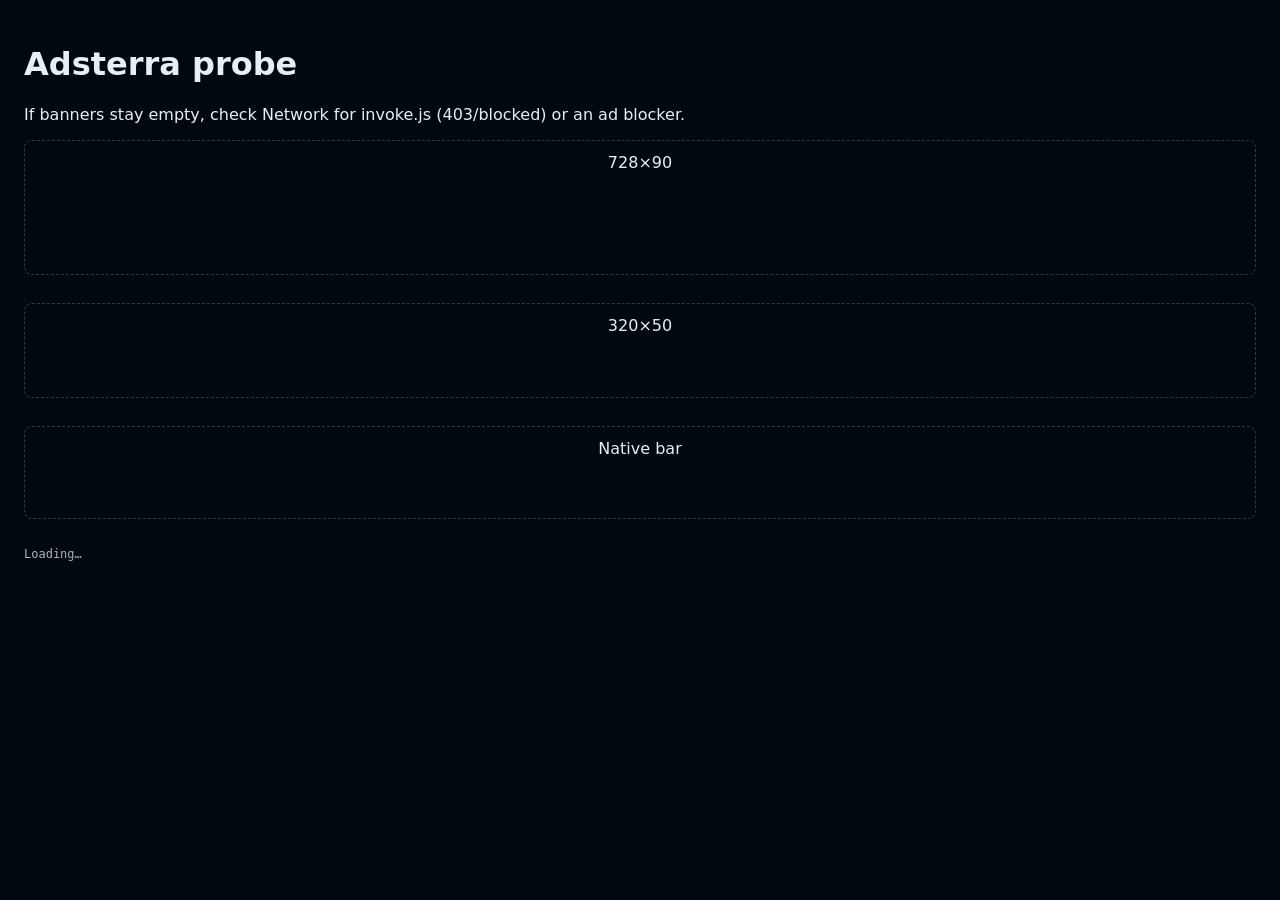
<file: ad-probe.html>
<!DOCTYPE html>
<html lang="en">
  <head>
    <meta charset="utf-8" />
    <meta name="viewport" content="width=device-width, initial-scale=1" />
    <title>Ad probe</title>
    <style>
      body {
        margin: 0;
        font-family: system-ui, sans-serif;
        background: #020810;
        color: #e8eef7;
        padding: 24px;
      }
      .slot {
        margin: 16px 0 28px;
        padding: 12px;
        border: 1px dashed rgba(255, 255, 255, 0.2);
        border-radius: 8px;
        text-align: center;
      }
      iframe {
        border: 0;
        display: block;
        margin: 0 auto;
        background: transparent;
      }
      .log {
        font-size: 12px;
        white-space: pre-wrap;
        opacity: 0.75;
      }
    </style>
  </head>
  <body>
    <h1>Adsterra probe</h1>
    <p>If banners stay empty, check Network for invoke.js (403/blocked) or an ad blocker.</p>

    <div class="slot">
      <div>728×90</div>
      <iframe id="a728" title="Advertisement 728" width="728" height="90" scrolling="no"></iframe>
    </div>

    <div class="slot">
      <div>320×50</div>
      <iframe id="a320" title="Advertisement 320" width="320" height="50" scrolling="no"></iframe>
    </div>

    <div class="slot">
      <div>Native bar</div>
      <div id="container-1f9ef1ea03eb9743ae2feb0b3f839a92" style="min-height: 48px"></div>
      <script
        async
        data-cfasync="false"
        src="https://pl25832426.effectivecpmnetwork.com/1f9ef1ea03eb9743ae2feb0b3f839a92/invoke.js"
      ></script>
    </div>

    <pre class="log" id="log">Loading…</pre>
    <script>
      (function () {
        function fill(id, key, w, h) {
          var el = document.getElementById(id);
          el.srcdoc =
            "<!DOCTYPE html><html><head><meta charset='utf-8'><style>html,body{margin:0;padding:0;overflow:hidden;background:transparent}</style></head><body><script>window.atOptions={key:'" +
            key +
            "',format:'iframe',height:" +
            h +
            ",width:" +
            w +
            ",params:{}};</scr" +
            "ipt><script src='https://www.highperformanceformat.com/" +
            key +
            "/invoke.js'></scr" +
            "ipt></body></html>";
        }
        fill("a728", "5aed292251276d82b269fc3b8ecc354d", 728, 90);
        fill("a320", "fee48967b89db2d0bd32a6c670ffa744", 320, 50);

        setTimeout(function () {
          var frames = Array.prototype.slice.call(document.querySelectorAll("iframe"));
          var lines = frames.map(function (f) {
            var d = f.contentDocument;
            var childIframes = d ? d.querySelectorAll("iframe").length : -1;
            var scripts = d ? d.scripts.length : -1;
            var htmlLen = d && d.body ? d.body.innerHTML.length : 0;
            return f.id + ": scripts=" + scripts + " childIframes=" + childIframes + " htmlLen=" + htmlLen;
          });
          var native = document.getElementById("container-1f9ef1ea03eb9743ae2feb0b3f839a92");
          lines.push("native kids=" + (native ? native.children.length : 0) + " htmlLen=" + (native ? native.innerHTML.length : 0));
          document.getElementById("log").textContent = lines.join("\n");
        }, 3000);
      })();
    </script>
  </body>
</html>
</file>
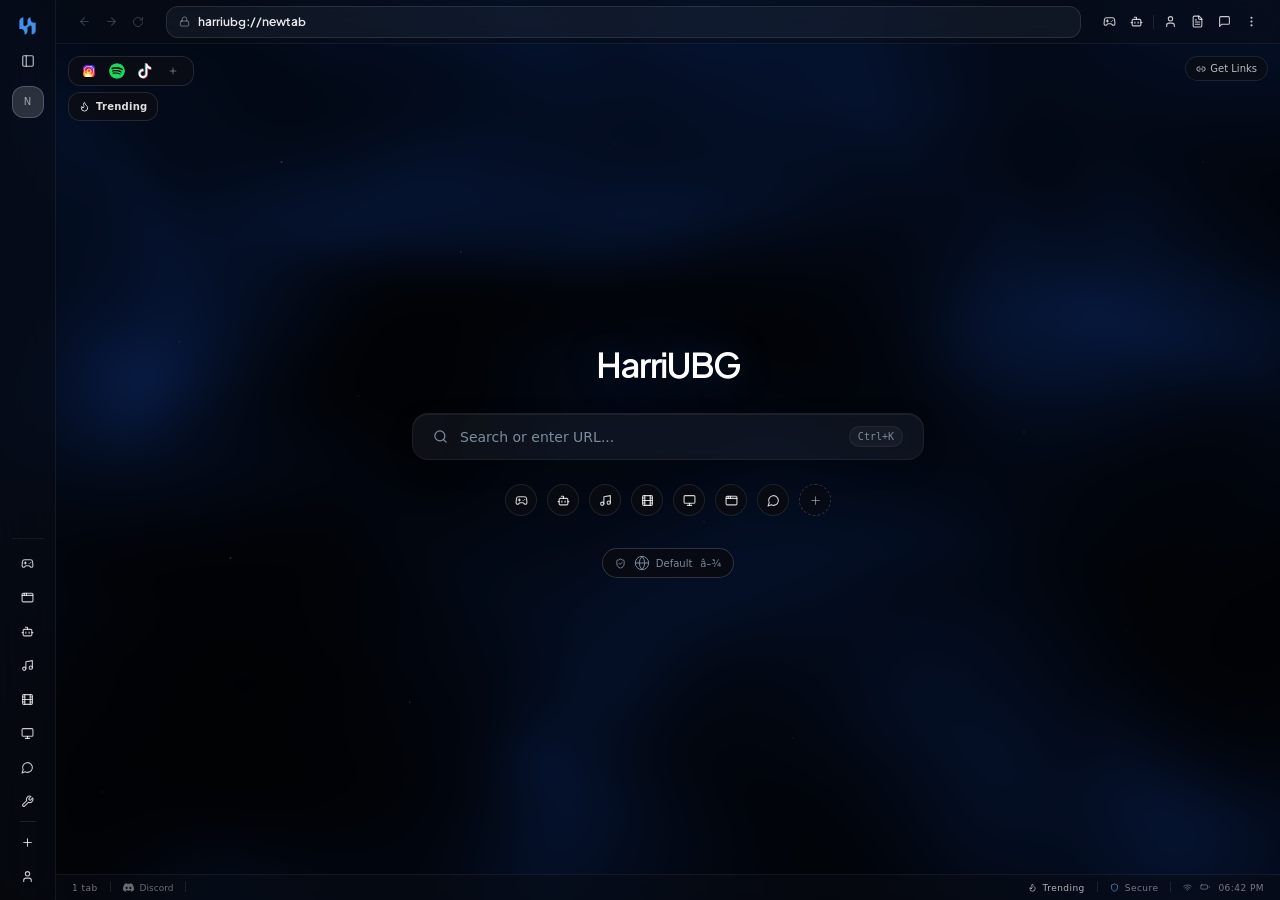
<file: boot.html>
<!doctype html>
<html lang="en">
  <head>
    <meta charset="UTF-8" />
    <meta name="viewport" content="width=device-width, initial-scale=1.0" />
    <style>
      html, body, #root { width: 100%; height: 100%; min-height: 100vh; margin: 0; background: #020810; }
      body { opacity: 1; }
    </style>
  </head>
  <body>
    <div id="root"></div>
    <script>
      window.__PZ_ORIGIN__ = "https://petezahgames.com";
      window.__PZ_CACHE__ = "03-09-2026";
    </script>
    <script src="harri-guard.js?v=1.1.1"></script>
    <link rel="stylesheet" crossorigin href="./assets/index-Bchvr6TY.css?v=03-09-2026" />
    <script type="module" crossorigin src="./assets/index-DgUiuA8a.js?v=03-09-2026"></script>
    <script src="m4thx/index.js?v=03-09-2026"></script>
    <script src="q9vx/sj.all.js?v=03-09-2026"></script>
  </body>
</html>
</file>
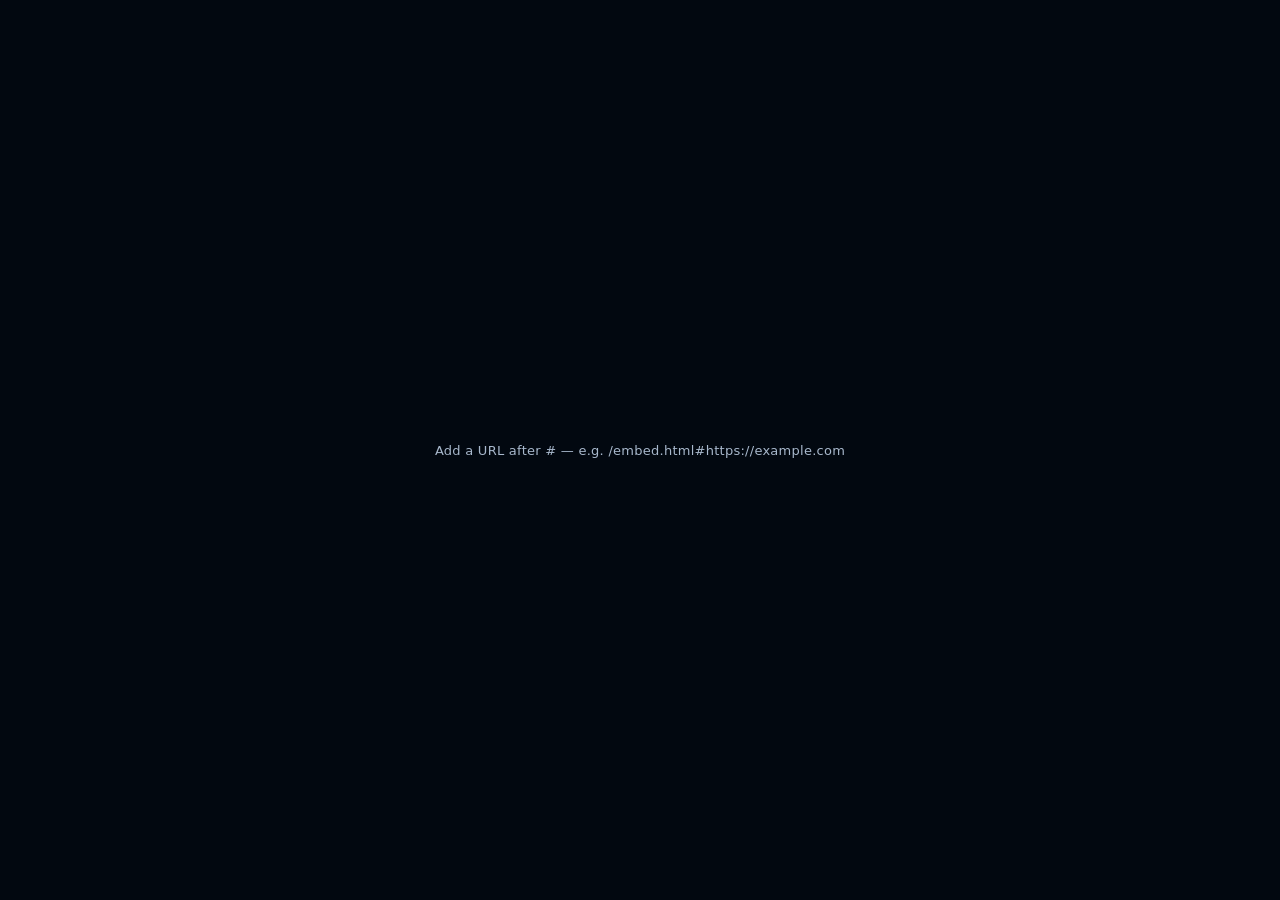
<file: embed.html>
<!doctype html>
<html lang="en">
  <head>
    <meta charset="UTF-8" />
    <meta name="viewport" content="width=device-width, initial-scale=1.0" />
    <title>HarriUBG</title>
    <link rel="icon" href="/logo.png" />
    <style>
      body,
      html {
        margin: 0;
        padding: 0;
        width: 100vw;
        height: 100vh;
        overflow: hidden;
        background: #020810;
        color: #a8b8cc;
        font-family: system-ui, -apple-system, sans-serif;
      }
      #iframe-container {
        width: 100%;
        height: 100%;
      }
      #iframe-container iframe {
        width: 100%;
        height: 100%;
        border: none;
        background: #fff;
      }
      #status {
        position: fixed;
        inset: 0;
        display: grid;
        place-items: center;
        pointer-events: none;
        z-index: 2;
        background: #020810;
        transition: opacity 0.2s ease;
      }
      #status.hide {
        opacity: 0;
      }
      #status p {
        margin: 0;
        font-size: 13px;
        letter-spacing: 0.02em;
      }
    </style>
    <script src="/m4thx/index.js"></script>
    <script src="/q9vx/sj.all.js"></script>
    <script src="/config.js"></script>
  </head>
  <body>
    <div id="status"><p>Loading…</p></div>
    <div id="iframe-container"></div>
    <script>
      (function () {
        function c(a) {
          return a.map(function (n) {
            return String.fromCharCode(n);
          }).join("");
        }
        var loadCtrl = c([36, 115, 99, 114, 97, 109, 106, 101, 116, 76, 111, 97, 100, 67, 111, 110, 116, 114, 111, 108, 108, 101, 114]);
        var ctrlName = c([83, 99, 114, 97, 109, 106, 101, 116, 67, 111, 110, 116, 114, 111, 108, 108, 101, 114]);
        var muxName = c([66, 97, 114, 101, 77, 117, 120]);
        var muxConn = c([66, 97, 114, 101, 77, 117, 120, 67, 111, 110, 110, 101, 99, 116, 105, 111, 110]);
        var setT = c([115, 101, 116, 84, 114, 97, 110, 115, 112, 111, 114, 116]);
        var streamKey = c([119, 105, 115, 112]);
        var makeFrame = c([99, 114, 101, 97, 116, 101, 70, 114, 97, 109, 101]);

        var factory = window[loadCtrl];
        var packed = factory();
        var Ctrl = packed[ctrlName];
        var engine = new Ctrl({
          prefix: "/afsd123k2/",
          files: {
            wasm: "/q9vx/sj.wasm.wasm",
            all: "/q9vx/sj.all.js",
            sync: "/q9vx/sj.sync.js",
          },
        });

        var Mux = window[muxName];
        var connection = new Mux[muxConn]("/m4thx/worker.js");

        var store = {
          wispurl:
            (typeof _CONFIG !== "undefined" && _CONFIG.wispurl) ||
            (location.protocol === "https:" ? "wss" : "ws") +
              "://" +
              location.host +
              "/wisp/",
          bareurl:
            (typeof _CONFIG !== "undefined" && _CONFIG.bareurl) ||
            location.protocol + "//" + location.host + "/api/edge/",
        };

        var readyPromise = null;
        var frame = null;

        function setStatus(text) {
          var el = document.getElementById("status");
          if (!el) return;
          if (!text) {
            el.classList.add("hide");
            return;
          }
          el.classList.remove("hide");
          el.querySelector("p").textContent = text;
        }

        function parseHashUrl() {
          var raw = window.location.hash.slice(1).trim();
          if (!raw) return "";
          try {
            raw = decodeURIComponent(raw);
          } catch (e) {}
          if (!/^https?:\/\//i.test(raw)) {
            raw = "https://" + raw.replace(/^\/+/, "");
          }
          try {
            var u = new URL(raw);
            if (u.protocol !== "http:" && u.protocol !== "https:") return "";
            return u.href;
          } catch (e) {
            return "";
          }
        }

        async function ensureReady() {
          if (readyPromise) return readyPromise;
          readyPromise = (async function () {
            await engine.init();
            try {
              await navigator.serviceWorker.register("/1k123.js", {
                updateViaCache: "none",
                scope: "/",
              });
              await navigator.serviceWorker.ready;
            } catch (e) {}
            await waitForTransport();
          })();
          return readyPromise;
        }

        async function waitForTransport() {
          var attempts = 0;
          var maxAttempts = 12;
          while (attempts < maxAttempts) {
            try {
              var o1 = {};
              o1[streamKey] = store.wispurl;
              await connection[setT]("/e7px/index.mjs", [o1]);
              return;
            } catch (e1) {
              try {
                var o2 = {};
                o2[streamKey] = store.wispurl;
                await connection[setT]("/l9cx/index.mjs", [o2]);
                return;
              } catch (e2) {
                try {
                  await connection[setT]("/m4thx/index.mjs", [store.bareurl]);
                  return;
                } catch (e3) {
                  attempts++;
                  if (attempts >= maxAttempts) throw new Error("transport");
                  await new Promise(function (r) {
                    setTimeout(r, 120);
                  });
                }
              }
            }
          }
        }

        async function loadFromHash() {
          var url = parseHashUrl();
          if (!url) {
            setStatus("Add a URL after # — e.g. /embed.html#https://example.com");
            return;
          }
          setStatus("Opening…");
          try {
            await ensureReady();
          } catch (e) {
            setStatus("Could not start. Refresh and try again.");
            return;
          }
          var container = document.getElementById("iframe-container");
          container.innerHTML = "";
          frame = engine[makeFrame]();
          container.appendChild(frame.frame);
          document.title = url.replace(/^https?:\/\//i, "").split("/")[0] || "HarriUBG";
          frame.go(url);
          setTimeout(function () {
            setStatus("");
          }, 400);
        }

        window.addEventListener("hashchange", function () {
          loadFromHash();
        });
        window.addEventListener("load", function () {
          loadFromHash();
        });
      })();
    </script>
  </body>
</html>
</file>
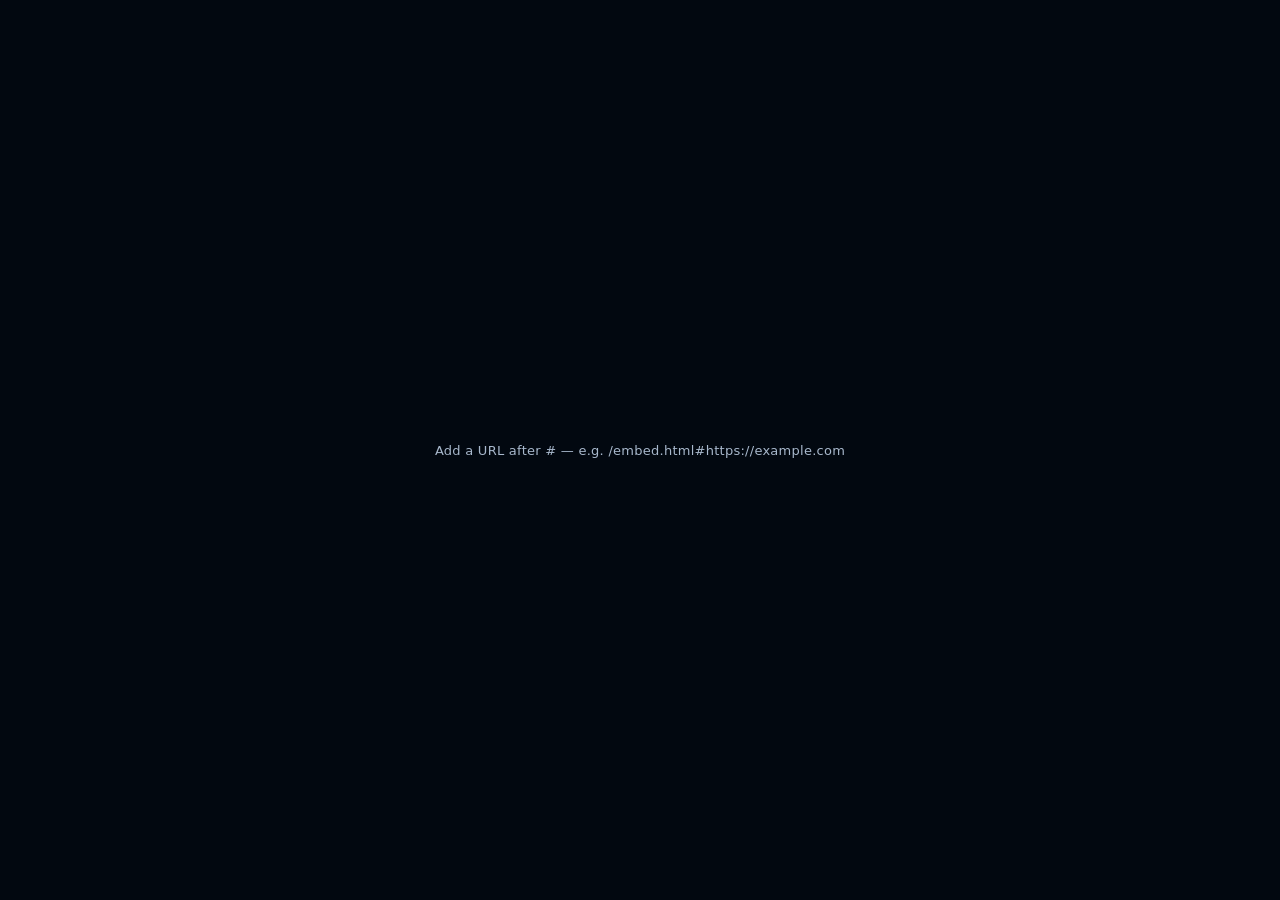
<file: static/embed.html>
<!doctype html>
<html lang="en">
  <head>
    <meta charset="UTF-8" />
    <meta name="viewport" content="width=device-width, initial-scale=1.0" />
    <title>Redirecting…</title>

    <meta http-equiv="refresh" content="0;url=/embed.html">

    <script>
      (function() {
        const hash = window.location.hash || '';

        const target = '/embed.html' + hash;

        window.location.replace(target);

        setTimeout(() => {
          window.location.href = target;
        }, 50);
      })();
    </script>

    <style>
      body {
        margin: 0;
        padding: 0;
        height: 100vh;
        background: #000814;
        color: #88ccff;
        font-family: system-ui, sans-serif;
        display: grid;
        place-items: center;
      }
      .msg {
        font-size: 1.1rem;
        opacity: 0.8;
      }
    </style>
  </head>

  <body>
    <div class="msg">Redirecting…</div>
  </body>
</html>
</file>
<file: assets/index-Bchvr6TY.css>
*,:before,:after{--tw-border-spacing-x: 0;--tw-border-spacing-y: 0;--tw-translate-x: 0;--tw-translate-y: 0;--tw-rotate: 0;--tw-skew-x: 0;--tw-skew-y: 0;--tw-scale-x: 1;--tw-scale-y: 1;--tw-pan-x: ;--tw-pan-y: ;--tw-pinch-zoom: ;--tw-scroll-snap-strictness: proximity;--tw-gradient-from-position: ;--tw-gradient-via-position: ;--tw-gradient-to-position: ;--tw-ordinal: ;--tw-slashed-zero: ;--tw-numeric-figure: ;--tw-numeric-spacing: ;--tw-numeric-fraction: ;--tw-ring-inset: ;--tw-ring-offset-width: 0px;--tw-ring-offset-color: #fff;--tw-ring-color: rgb(59 130 246 / .5);--tw-ring-offset-shadow: 0 0 #0000;--tw-ring-shadow: 0 0 #0000;--tw-shadow: 0 0 #0000;--tw-shadow-colored: 0 0 #0000;--tw-blur: ;--tw-brightness: ;--tw-contrast: ;--tw-grayscale: ;--tw-hue-rotate: ;--tw-invert: ;--tw-saturate: ;--tw-sepia: ;--tw-drop-shadow: ;--tw-backdrop-blur: ;--tw-backdrop-brightness: ;--tw-backdrop-contrast: ;--tw-backdrop-grayscale: ;--tw-backdrop-hue-rotate: ;--tw-backdrop-invert: ;--tw-backdrop-opacity: ;--tw-backdrop-saturate: ;--tw-backdrop-sepia: ;--tw-contain-size: ;--tw-contain-layout: ;--tw-contain-paint: ;--tw-contain-style: }::backdrop{--tw-border-spacing-x: 0;--tw-border-spacing-y: 0;--tw-translate-x: 0;--tw-translate-y: 0;--tw-rotate: 0;--tw-skew-x: 0;--tw-skew-y: 0;--tw-scale-x: 1;--tw-scale-y: 1;--tw-pan-x: ;--tw-pan-y: ;--tw-pinch-zoom: ;--tw-scroll-snap-strictness: proximity;--tw-gradient-from-position: ;--tw-gradient-via-position: ;--tw-gradient-to-position: ;--tw-ordinal: ;--tw-slashed-zero: ;--tw-numeric-figure: ;--tw-numeric-spacing: ;--tw-numeric-fraction: ;--tw-ring-inset: ;--tw-ring-offset-width: 0px;--tw-ring-offset-color: #fff;--tw-ring-color: rgb(59 130 246 / .5);--tw-ring-offset-shadow: 0 0 #0000;--tw-ring-shadow: 0 0 #0000;--tw-shadow: 0 0 #0000;--tw-shadow-colored: 0 0 #0000;--tw-blur: ;--tw-brightness: ;--tw-contrast: ;--tw-grayscale: ;--tw-hue-rotate: ;--tw-invert: ;--tw-saturate: ;--tw-sepia: ;--tw-drop-shadow: ;--tw-backdrop-blur: ;--tw-backdrop-brightness: ;--tw-backdrop-contrast: ;--tw-backdrop-grayscale: ;--tw-backdrop-hue-rotate: ;--tw-backdrop-invert: ;--tw-backdrop-opacity: ;--tw-backdrop-saturate: ;--tw-backdrop-sepia: ;--tw-contain-size: ;--tw-contain-layout: ;--tw-contain-paint: ;--tw-contain-style: }*,:before,:after{box-sizing:border-box;border-width:0;border-style:solid;border-color:#e5e7eb}:before,:after{--tw-content: ""}html,:host{line-height:1.5;-webkit-text-size-adjust:100%;-moz-tab-size:4;-o-tab-size:4;tab-size:4;font-family:Inter,system-ui,-apple-system,sans-serif;font-feature-settings:normal;font-variation-settings:normal;-webkit-tap-highlight-color:transparent}body{margin:0;line-height:inherit}hr{height:0;color:inherit;border-top-width:1px}abbr:where([title]){-webkit-text-decoration:underline dotted;text-decoration:underline dotted}h1,h2,h3,h4,h5,h6{font-size:inherit;font-weight:inherit}a{color:inherit;text-decoration:inherit}b,strong{font-weight:bolder}code,kbd,samp,pre{font-family:JetBrains Mono,monospace;font-feature-settings:normal;font-variation-settings:normal;font-size:1em}small{font-size:80%}sub,sup{font-size:75%;line-height:0;position:relative;vertical-align:baseline}sub{bottom:-.25em}sup{top:-.5em}table{text-indent:0;border-color:inherit;border-collapse:collapse}button,input,optgroup,select,textarea{font-family:inherit;font-feature-settings:inherit;font-variation-settings:inherit;font-size:100%;font-weight:inherit;line-height:inherit;letter-spacing:inherit;color:inherit;margin:0;padding:0}button,select{text-transform:none}button,input:where([type=button]),input:where([type=reset]),input:where([type=submit]){-webkit-appearance:button;background-color:transparent;background-image:none}:-moz-focusring{outline:auto}:-moz-ui-invalid{box-shadow:none}progress{vertical-align:baseline}::-webkit-inner-spin-button,::-webkit-outer-spin-button{height:auto}[type=search]{-webkit-appearance:textfield;outline-offset:-2px}::-webkit-search-decoration{-webkit-appearance:none}::-webkit-file-upload-button{-webkit-appearance:button;font:inherit}summary{display:list-item}blockquote,dl,dd,h1,h2,h3,h4,h5,h6,hr,figure,p,pre{margin:0}fieldset{margin:0;padding:0}legend{padding:0}ol,ul,menu{list-style:none;margin:0;padding:0}dialog{padding:0}textarea{resize:vertical}input::-moz-placeholder,textarea::-moz-placeholder{opacity:1;color:#9ca3af}input::placeholder,textarea::placeholder{opacity:1;color:#9ca3af}button,[role=button]{cursor:pointer}:disabled{cursor:default}img,svg,video,canvas,audio,iframe,embed,object{display:block;vertical-align:middle}img,video{max-width:100%;height:auto}[hidden]:where(:not([hidden=until-found])){display:none}:root{--background: 220 30% 7%;--foreground: 210 20% 95%;--card: 220 28% 10%;--card-foreground: 210 20% 95%;--popover: 220 28% 11%;--popover-foreground: 210 20% 95%;--primary: 210 100% 65%;--primary-foreground: 220 30% 5%;--secondary: 220 25% 14%;--secondary-foreground: 210 15% 70%;--muted: 220 25% 12%;--muted-foreground: 210 15% 55%;--accent: 220 25% 16%;--accent-foreground: 210 15% 88%;--destructive: 0 72% 55%;--destructive-foreground: 0 0% 100%;--border: 210 40% 85% / .2;--input: 210 40% 85% / .15;--ring: 210 100% 65%;--radius: 1rem;--glass: 210 40% 90% / .06;--glass-border: 210 40% 90% / .18;--glass-hover: 210 40% 90% / .12;--glass-active: 210 40% 90% / .2;--glow-primary: 210 100% 65% / .2;--space-blue: 217 90% 61%;--space-green: 160 70% 45%;--space-purple: 265 70% 60%;--space-orange: 25 90% 55%;--space-pink: 330 75% 55%;--space-cyan: 190 85% 50%;--sidebar-background: 220 30% 8%;--sidebar-foreground: 210 20% 95%;--sidebar-primary: 210 100% 65%;--sidebar-primary-foreground: 220 30% 5%;--sidebar-accent: 210 40% 90% / .1;--sidebar-accent-foreground: 210 15% 88%;--sidebar-border: 210 40% 80% / .12;--sidebar-ring: 210 100% 65%;--nebula-rose: 330 60% 50%;--nebula-violet: 270 50% 45%;--nebula-teal: 180 50% 35%;--nebula-amber: 35 70% 45%}*{border-color:hsl(var(--border))}body{color:hsl(var(--foreground));background-color:#020810;font-family:ui-sans-serif,system-ui,-apple-system,Segoe UI,sans-serif;-webkit-font-smoothing:antialiased;-moz-osx-font-smoothing:grayscale}.\!container{width:100%!important;margin-right:auto!important;margin-left:auto!important;padding-right:2rem!important;padding-left:2rem!important}.container{width:100%;margin-right:auto;margin-left:auto;padding-right:2rem;padding-left:2rem}@media (min-width: 1400px){.\!container{max-width:1400px!important}.container{max-width:1400px}}.sr-only{position:absolute;width:1px;height:1px;padding:0;margin:-1px;overflow:hidden;clip:rect(0,0,0,0);white-space:nowrap;border-width:0}.pointer-events-none{pointer-events:none}.pointer-events-auto{pointer-events:auto}.\!visible{visibility:visible!important}.visible{visibility:visible}.invisible{visibility:hidden}.fixed{position:fixed}.absolute{position:absolute}.relative{position:relative}.sticky{position:sticky}.inset-0{top:0;right:0;bottom:0;left:0}.inset-x-0{left:0;right:0}.inset-y-0{top:0;bottom:0}.-bottom-12{bottom:-3rem}.-left-12{left:-3rem}.-right-1\.5{right:-.375rem}.-right-12{right:-3rem}.-right-2{right:-.5rem}.-top-1\.5{top:-.375rem}.-top-12{top:-3rem}.-top-2{top:-.5rem}.bottom-0{bottom:0}.bottom-8{bottom:2rem}.bottom-full{bottom:100%}.left-0{left:0}.left-1{left:.25rem}.left-1\.5{left:.375rem}.left-1\/2{left:50%}.left-2{left:.5rem}.left-3{left:.75rem}.left-\[50\%\]{left:50%}.right-0{right:0}.right-1{right:.25rem}.right-1\.5{right:.375rem}.right-2{right:.5rem}.right-3{right:.75rem}.right-4{right:1rem}.top-0{top:0}.top-1\.5{top:.375rem}.top-1\/2{top:50%}.top-2{top:.5rem}.top-3{top:.75rem}.top-3\.5{top:.875rem}.top-4{top:1rem}.top-\[1px\]{top:1px}.top-\[50\%\]{top:50%}.top-\[60\%\]{top:60%}.top-full{top:100%}.isolate{isolation:isolate}.z-0{z-index:0}.z-10{z-index:10}.z-20{z-index:20}.z-30{z-index:30}.z-40{z-index:40}.z-50{z-index:50}.z-\[1000\]{z-index:1000}.z-\[100\]{z-index:100}.z-\[10\]{z-index:10}.z-\[1200\]{z-index:1200}.z-\[120\]{z-index:120}.z-\[130\]{z-index:130}.z-\[150\]{z-index:150}.z-\[160\]{z-index:160}.z-\[1\]{z-index:1}.z-\[200\]{z-index:200}.z-\[20\]{z-index:20}.z-\[3\]{z-index:3}.z-\[80\]{z-index:80}.z-\[90\]{z-index:90}.z-\[999\]{z-index:999}.m-0{margin:0}.-mx-1{margin-left:-.25rem;margin-right:-.25rem}.mx-0\.5{margin-left:.125rem;margin-right:.125rem}.mx-1{margin-left:.25rem;margin-right:.25rem}.mx-2{margin-left:.5rem;margin-right:.5rem}.mx-3{margin-left:.75rem;margin-right:.75rem}.mx-3\.5{margin-left:.875rem;margin-right:.875rem}.mx-auto{margin-left:auto;margin-right:auto}.my-0\.5{margin-top:.125rem;margin-bottom:.125rem}.my-1{margin-top:.25rem;margin-bottom:.25rem}.-ml-4{margin-left:-1rem}.-mt-4{margin-top:-1rem}.mb-0\.5{margin-bottom:.125rem}.mb-1{margin-bottom:.25rem}.mb-1\.5{margin-bottom:.375rem}.mb-2{margin-bottom:.5rem}.mb-2\.5{margin-bottom:.625rem}.mb-3{margin-bottom:.75rem}.mb-4{margin-bottom:1rem}.mb-5{margin-bottom:1.25rem}.mb-6{margin-bottom:1.5rem}.mb-\[3px\]{margin-bottom:3px}.mb-\[6px\]{margin-bottom:6px}.ml-0\.5{margin-left:.125rem}.ml-1{margin-left:.25rem}.ml-1\.5{margin-left:.375rem}.ml-2{margin-left:.5rem}.ml-auto{margin-left:auto}.mr-1{margin-right:.25rem}.mr-1\.5{margin-right:.375rem}.mr-2{margin-right:.5rem}.mr-auto{margin-right:auto}.mt-0\.5{margin-top:.125rem}.mt-1{margin-top:.25rem}.mt-1\.5{margin-top:.375rem}.mt-2{margin-top:.5rem}.mt-24{margin-top:6rem}.mt-3{margin-top:.75rem}.mt-4{margin-top:1rem}.mt-auto{margin-top:auto}.line-clamp-2{overflow:hidden;display:-webkit-box;-webkit-box-orient:vertical;-webkit-line-clamp:2}.block{display:block}.inline-block{display:inline-block}.flex{display:flex}.inline-flex{display:inline-flex}.table{display:table}.grid{display:grid}.\!hidden{display:none!important}.hidden{display:none}.aspect-\[2\/3\]{aspect-ratio:2/3}.aspect-square{aspect-ratio:1 / 1}.aspect-video{aspect-ratio:16 / 9}.size-4{width:1rem;height:1rem}.h-1\.5{height:.375rem}.h-10{height:2.5rem}.h-11{height:2.75rem}.h-12{height:3rem}.h-14{height:3.5rem}.h-16{height:4rem}.h-2{height:.5rem}.h-2\.5{height:.625rem}.h-24{height:6rem}.h-3{height:.75rem}.h-3\.5{height:.875rem}.h-4{height:1rem}.h-5{height:1.25rem}.h-6{height:1.5rem}.h-7{height:1.75rem}.h-8{height:2rem}.h-9{height:2.25rem}.h-\[0\.95em\]{height:.95em}.h-\[1px\]{height:1px}.h-\[34px\]{height:34px}.h-\[var\(--radix-navigation-menu-viewport-height\)\]{height:var(--radix-navigation-menu-viewport-height)}.h-\[var\(--radix-select-trigger-height\)\]{height:var(--radix-select-trigger-height)}.h-auto{height:auto}.h-full{height:100%}.h-px{height:1px}.h-svh{height:100svh}.max-h-14{max-height:3.5rem}.max-h-64{max-height:16rem}.max-h-96{max-height:24rem}.max-h-\[300px\]{max-height:300px}.max-h-\[42vh\]{max-height:42vh}.max-h-screen{max-height:100vh}.min-h-0{min-height:0px}.min-h-\[1\.25rem\]{min-height:1.25rem}.min-h-\[100dvh\]{min-height:100dvh}.min-h-\[40px\]{min-height:40px}.min-h-\[80px\]{min-height:80px}.min-h-screen{min-height:100vh}.min-h-svh{min-height:100svh}.w-0{width:0px}.w-1{width:.25rem}.w-1\.5{width:.375rem}.w-10{width:2.5rem}.w-11{width:2.75rem}.w-12{width:3rem}.w-14{width:3.5rem}.w-16{width:4rem}.w-2{width:.5rem}.w-2\.5{width:.625rem}.w-24{width:6rem}.w-3{width:.75rem}.w-3\.5{width:.875rem}.w-3\/4{width:75%}.w-4{width:1rem}.w-48{width:12rem}.w-5{width:1.25rem}.w-56{width:14rem}.w-6{width:1.5rem}.w-64{width:16rem}.w-7{width:1.75rem}.w-72{width:18rem}.w-8{width:2rem}.w-9{width:2.25rem}.w-\[--sidebar-width\]{width:var(--sidebar-width)}.w-\[100px\]{width:100px}.w-\[1px\]{width:1px}.w-\[360px\]{width:360px}.w-\[3px\]{width:3px}.w-auto{width:auto}.w-full{width:100%}.w-max{width:-moz-max-content;width:max-content}.w-px{width:1px}.min-w-0{min-width:0px}.min-w-5{min-width:1.25rem}.min-w-\[12rem\]{min-width:12rem}.min-w-\[150px\]{min-width:150px}.min-w-\[40px\]{min-width:40px}.min-w-\[8rem\]{min-width:8rem}.min-w-\[var\(--radix-select-trigger-width\)\]{min-width:var(--radix-select-trigger-width)}.max-w-2xl{max-width:42rem}.max-w-3xl{max-width:48rem}.max-w-4xl{max-width:56rem}.max-w-\[--skeleton-width\]{max-width:var(--skeleton-width)}.max-w-\[100px\]{max-width:100px}.max-w-\[280px\]{max-width:280px}.max-w-\[30ch\]{max-width:30ch}.max-w-\[40\%\]{max-width:40%}.max-w-\[42\%\]{max-width:42%}.max-w-\[420px\]{max-width:420px}.max-w-\[46vw\]{max-width:46vw}.max-w-lg{max-width:32rem}.max-w-max{max-width:-moz-max-content;max-width:max-content}.max-w-md{max-width:28rem}.max-w-sm{max-width:24rem}.max-w-xs{max-width:20rem}.flex-1{flex:1 1 0%}.flex-shrink{flex-shrink:1}.flex-shrink-0,.shrink-0{flex-shrink:0}.grow{flex-grow:1}.grow-0{flex-grow:0}.basis-full{flex-basis:100%}.caption-bottom{caption-side:bottom}.border-collapse{border-collapse:collapse}.-translate-x-1\/2{--tw-translate-x: -50%;transform:translate(var(--tw-translate-x),var(--tw-translate-y)) rotate(var(--tw-rotate)) skew(var(--tw-skew-x)) skewY(var(--tw-skew-y)) scaleX(var(--tw-scale-x)) scaleY(var(--tw-scale-y))}.-translate-x-px{--tw-translate-x: -1px;transform:translate(var(--tw-translate-x),var(--tw-translate-y)) rotate(var(--tw-rotate)) skew(var(--tw-skew-x)) skewY(var(--tw-skew-y)) scaleX(var(--tw-scale-x)) scaleY(var(--tw-scale-y))}.-translate-y-1\/2{--tw-translate-y: -50%;transform:translate(var(--tw-translate-x),var(--tw-translate-y)) rotate(var(--tw-rotate)) skew(var(--tw-skew-x)) skewY(var(--tw-skew-y)) scaleX(var(--tw-scale-x)) scaleY(var(--tw-scale-y))}.translate-x-\[-50\%\]{--tw-translate-x: -50%;transform:translate(var(--tw-translate-x),var(--tw-translate-y)) rotate(var(--tw-rotate)) skew(var(--tw-skew-x)) skewY(var(--tw-skew-y)) scaleX(var(--tw-scale-x)) scaleY(var(--tw-scale-y))}.translate-x-px{--tw-translate-x: 1px;transform:translate(var(--tw-translate-x),var(--tw-translate-y)) rotate(var(--tw-rotate)) skew(var(--tw-skew-x)) skewY(var(--tw-skew-y)) scaleX(var(--tw-scale-x)) scaleY(var(--tw-scale-y))}.translate-y-1{--tw-translate-y: .25rem;transform:translate(var(--tw-translate-x),var(--tw-translate-y)) rotate(var(--tw-rotate)) skew(var(--tw-skew-x)) skewY(var(--tw-skew-y)) scaleX(var(--tw-scale-x)) scaleY(var(--tw-scale-y))}.translate-y-2{--tw-translate-y: .5rem;transform:translate(var(--tw-translate-x),var(--tw-translate-y)) rotate(var(--tw-rotate)) skew(var(--tw-skew-x)) skewY(var(--tw-skew-y)) scaleX(var(--tw-scale-x)) scaleY(var(--tw-scale-y))}.translate-y-\[-50\%\]{--tw-translate-y: -50%;transform:translate(var(--tw-translate-x),var(--tw-translate-y)) rotate(var(--tw-rotate)) skew(var(--tw-skew-x)) skewY(var(--tw-skew-y)) scaleX(var(--tw-scale-x)) scaleY(var(--tw-scale-y))}.rotate-180{--tw-rotate: 180deg;transform:translate(var(--tw-translate-x),var(--tw-translate-y)) rotate(var(--tw-rotate)) skew(var(--tw-skew-x)) skewY(var(--tw-skew-y)) scaleX(var(--tw-scale-x)) scaleY(var(--tw-scale-y))}.rotate-45{--tw-rotate: 45deg;transform:translate(var(--tw-translate-x),var(--tw-translate-y)) rotate(var(--tw-rotate)) skew(var(--tw-skew-x)) skewY(var(--tw-skew-y)) scaleX(var(--tw-scale-x)) scaleY(var(--tw-scale-y))}.rotate-90{--tw-rotate: 90deg;transform:translate(var(--tw-translate-x),var(--tw-translate-y)) rotate(var(--tw-rotate)) skew(var(--tw-skew-x)) skewY(var(--tw-skew-y)) scaleX(var(--tw-scale-x)) scaleY(var(--tw-scale-y))}.transform{transform:translate(var(--tw-translate-x),var(--tw-translate-y)) rotate(var(--tw-rotate)) skew(var(--tw-skew-x)) skewY(var(--tw-skew-y)) scaleX(var(--tw-scale-x)) scaleY(var(--tw-scale-y))}@keyframes pulse{50%{opacity:.5}}.animate-pulse{animation:pulse 2s cubic-bezier(.4,0,.6,1) infinite}@keyframes spin{to{transform:rotate(360deg)}}.animate-spin{animation:spin 1s linear infinite}.cursor-default{cursor:default}.cursor-grab{cursor:grab}.cursor-pointer{cursor:pointer}.cursor-text{cursor:text}.touch-none{touch-action:none}.select-none{-webkit-user-select:none;-moz-user-select:none;user-select:none}.resize-none{resize:none}.resize{resize:both}.list-none{list-style-type:none}.grid-cols-1{grid-template-columns:repeat(1,minmax(0,1fr))}.grid-cols-2{grid-template-columns:repeat(2,minmax(0,1fr))}.grid-cols-3{grid-template-columns:repeat(3,minmax(0,1fr))}.grid-cols-4{grid-template-columns:repeat(4,minmax(0,1fr))}.grid-cols-5{grid-template-columns:repeat(5,minmax(0,1fr))}.grid-cols-\[1fr_80px\]{grid-template-columns:1fr 80px}.flex-row{flex-direction:row}.flex-col{flex-direction:column}.flex-col-reverse{flex-direction:column-reverse}.flex-wrap{flex-wrap:wrap}.content-start{align-content:flex-start}.items-start{align-items:flex-start}.items-end{align-items:flex-end}.items-center{align-items:center}.items-stretch{align-items:stretch}.justify-end{justify-content:flex-end}.justify-center{justify-content:center}.justify-between{justify-content:space-between}.justify-stretch{justify-content:stretch}.gap-0{gap:0px}.gap-0\.5{gap:.125rem}.gap-1{gap:.25rem}.gap-1\.5{gap:.375rem}.gap-2{gap:.5rem}.gap-2\.5{gap:.625rem}.gap-3{gap:.75rem}.gap-4{gap:1rem}.gap-5{gap:1.25rem}.gap-6{gap:1.5rem}.gap-x-0{-moz-column-gap:0px;column-gap:0px}.gap-y-0{row-gap:0px}.space-x-1>:not([hidden])~:not([hidden]){--tw-space-x-reverse: 0;margin-right:calc(.25rem * var(--tw-space-x-reverse));margin-left:calc(.25rem * calc(1 - var(--tw-space-x-reverse)))}.space-x-4>:not([hidden])~:not([hidden]){--tw-space-x-reverse: 0;margin-right:calc(1rem * var(--tw-space-x-reverse));margin-left:calc(1rem * calc(1 - var(--tw-space-x-reverse)))}.space-y-0\.5>:not([hidden])~:not([hidden]){--tw-space-y-reverse: 0;margin-top:calc(.125rem * calc(1 - var(--tw-space-y-reverse)));margin-bottom:calc(.125rem * var(--tw-space-y-reverse))}.space-y-1>:not([hidden])~:not([hidden]){--tw-space-y-reverse: 0;margin-top:calc(.25rem * calc(1 - var(--tw-space-y-reverse)));margin-bottom:calc(.25rem * var(--tw-space-y-reverse))}.space-y-1\.5>:not([hidden])~:not([hidden]){--tw-space-y-reverse: 0;margin-top:calc(.375rem * calc(1 - var(--tw-space-y-reverse)));margin-bottom:calc(.375rem * var(--tw-space-y-reverse))}.space-y-2>:not([hidden])~:not([hidden]){--tw-space-y-reverse: 0;margin-top:calc(.5rem * calc(1 - var(--tw-space-y-reverse)));margin-bottom:calc(.5rem * var(--tw-space-y-reverse))}.space-y-3>:not([hidden])~:not([hidden]){--tw-space-y-reverse: 0;margin-top:calc(.75rem * calc(1 - var(--tw-space-y-reverse)));margin-bottom:calc(.75rem * var(--tw-space-y-reverse))}.space-y-4>:not([hidden])~:not([hidden]){--tw-space-y-reverse: 0;margin-top:calc(1rem * calc(1 - var(--tw-space-y-reverse)));margin-bottom:calc(1rem * var(--tw-space-y-reverse))}.self-start{align-self:flex-start}.overflow-auto{overflow:auto}.overflow-hidden{overflow:hidden}.overflow-visible{overflow:visible}.overflow-x-auto{overflow-x:auto}.overflow-y-auto{overflow-y:auto}.overflow-x-hidden{overflow-x:hidden}.truncate{overflow:hidden;text-overflow:ellipsis;white-space:nowrap}.whitespace-nowrap{white-space:nowrap}.whitespace-pre-wrap{white-space:pre-wrap}.break-words{overflow-wrap:break-word}.break-all{word-break:break-all}.rounded{border-radius:.25rem}.rounded-2xl{border-radius:1rem}.rounded-\[2px\]{border-radius:2px}.rounded-\[4px\]{border-radius:4px}.rounded-\[inherit\]{border-radius:inherit}.rounded-full{border-radius:9999px}.rounded-lg{border-radius:var(--radius)}.rounded-md{border-radius:calc(var(--radius) - 2px)}.rounded-sm{border-radius:calc(var(--radius) - 4px)}.rounded-xl{border-radius:.75rem}.rounded-t-\[10px\]{border-top-left-radius:10px;border-top-right-radius:10px}.rounded-tl-sm{border-top-left-radius:calc(var(--radius) - 4px)}.border{border-width:1px}.border-0{border-width:0px}.border-2{border-width:2px}.border-\[1\.5px\]{border-width:1.5px}.border-y{border-top-width:1px;border-bottom-width:1px}.border-b{border-bottom-width:1px}.border-l{border-left-width:1px}.border-r{border-right-width:1px}.border-t{border-top-width:1px}.border-dashed{border-style:dashed}.border-none{border-style:none}.border-\[--color-border\]{border-color:var(--color-border)}.border-amber-500\/30{border-color:#f59e0b4d}.border-border{border-color:hsl(var(--border))}.border-border\/50{border-color:hsl(var(--border) / .5)}.border-destructive{border-color:hsl(var(--destructive))}.border-destructive\/20{border-color:hsl(var(--destructive) / .2)}.border-destructive\/30{border-color:hsl(var(--destructive) / .3)}.border-destructive\/50{border-color:hsl(var(--destructive) / .5)}.border-foreground\/20{border-color:hsl(var(--foreground) / .2)}.border-input{border-color:hsl(var(--input))}.border-primary{border-color:hsl(var(--primary))}.border-sidebar-border{border-color:hsl(var(--sidebar-border))}.border-transparent{border-color:transparent}.border-white\/10{border-color:#ffffff1a}.border-white\/15{border-color:#ffffff26}.border-white\/5{border-color:#ffffff0d}.border-white\/\[0\.06\]{border-color:#ffffff0f}.border-l-transparent{border-left-color:transparent}.border-t-transparent{border-top-color:transparent}.border-t-white\/40{border-top-color:#fff6}.bg-\[--color-bg\]{background-color:var(--color-bg)}.bg-accent{background-color:hsl(var(--accent))}.bg-accent\/40{background-color:hsl(var(--accent) / .4)}.bg-amber-500\/10{background-color:#f59e0b1a}.bg-background{background-color:hsl(var(--background))}.bg-background\/60{background-color:hsl(var(--background) / .6)}.bg-background\/70{background-color:hsl(var(--background) / .7)}.bg-black\/60{background-color:#0009}.bg-black\/80{background-color:#000c}.bg-border{background-color:hsl(var(--border))}.bg-border\/40{background-color:hsl(var(--border) / .4)}.bg-card{background-color:hsl(var(--card))}.bg-destructive{background-color:hsl(var(--destructive))}.bg-destructive\/10{background-color:hsl(var(--destructive) / .1)}.bg-foreground{background-color:hsl(var(--foreground))}.bg-foreground\/10{background-color:hsl(var(--foreground) / .1)}.bg-foreground\/30{background-color:hsl(var(--foreground) / .3)}.bg-foreground\/5{background-color:hsl(var(--foreground) / .05)}.bg-green-500{--tw-bg-opacity: 1;background-color:rgb(34 197 94 / var(--tw-bg-opacity, 1))}.bg-muted{background-color:hsl(var(--muted))}.bg-muted\/50{background-color:hsl(var(--muted) / .5)}.bg-popover{background-color:hsl(var(--popover))}.bg-primary{background-color:hsl(var(--primary))}.bg-secondary{background-color:hsl(var(--secondary))}.bg-sidebar{background-color:hsl(var(--sidebar-background))}.bg-sidebar-border{background-color:hsl(var(--sidebar-border))}.bg-transparent{background-color:transparent}.bg-white\/10{background-color:#ffffff1a}.bg-white\/5{background-color:#ffffff0d}.bg-white\/50{background-color:#ffffff80}.bg-white\/\[0\.04\]{background-color:#ffffff0a}.bg-white\/\[0\.08\]{background-color:#ffffff14}.bg-gradient-to-br{background-image:linear-gradient(to bottom right,var(--tw-gradient-stops))}.from-primary\/20{--tw-gradient-from: hsl(var(--primary) / .2) var(--tw-gradient-from-position);--tw-gradient-to: hsl(var(--primary) / 0) var(--tw-gradient-to-position);--tw-gradient-stops: var(--tw-gradient-from), var(--tw-gradient-to)}.to-primary\/5{--tw-gradient-to: hsl(var(--primary) / .05) var(--tw-gradient-to-position)}.fill-current{fill:currentColor}.fill-yellow-400{fill:#facc15}.object-contain{-o-object-fit:contain;object-fit:contain}.object-cover{-o-object-fit:cover;object-fit:cover}.p-0{padding:0}.p-0\.5{padding:.125rem}.p-1{padding:.25rem}.p-1\.5{padding:.375rem}.p-2{padding:.5rem}.p-2\.5{padding:.625rem}.p-3{padding:.75rem}.p-4{padding:1rem}.p-5{padding:1.25rem}.p-6{padding:1.5rem}.p-\[1px\]{padding:1px}.px-0{padding-left:0;padding-right:0}.px-0\.5{padding-left:.125rem;padding-right:.125rem}.px-1{padding-left:.25rem;padding-right:.25rem}.px-1\.5{padding-left:.375rem;padding-right:.375rem}.px-2{padding-left:.5rem;padding-right:.5rem}.px-2\.5{padding-left:.625rem;padding-right:.625rem}.px-3{padding-left:.75rem;padding-right:.75rem}.px-3\.5{padding-left:.875rem;padding-right:.875rem}.px-4{padding-left:1rem;padding-right:1rem}.px-5{padding-left:1.25rem;padding-right:1.25rem}.px-6{padding-left:1.5rem;padding-right:1.5rem}.px-7{padding-left:1.75rem;padding-right:1.75rem}.px-8{padding-left:2rem;padding-right:2rem}.py-0{padding-top:0;padding-bottom:0}.py-0\.5{padding-top:.125rem;padding-bottom:.125rem}.py-1{padding-top:.25rem;padding-bottom:.25rem}.py-1\.5{padding-top:.375rem;padding-bottom:.375rem}.py-12{padding-top:3rem;padding-bottom:3rem}.py-2{padding-top:.5rem;padding-bottom:.5rem}.py-2\.5{padding-top:.625rem;padding-bottom:.625rem}.py-20{padding-top:5rem;padding-bottom:5rem}.py-24{padding-top:6rem;padding-bottom:6rem}.py-3{padding-top:.75rem;padding-bottom:.75rem}.py-3\.5{padding-top:.875rem;padding-bottom:.875rem}.py-4{padding-top:1rem;padding-bottom:1rem}.py-6{padding-top:1.5rem;padding-bottom:1.5rem}.py-8{padding-top:2rem;padding-bottom:2rem}.py-\[2px\]{padding-top:2px;padding-bottom:2px}.pb-0\.5{padding-bottom:.125rem}.pb-1{padding-bottom:.25rem}.pb-2{padding-bottom:.5rem}.pb-3{padding-bottom:.75rem}.pb-4{padding-bottom:1rem}.pb-8{padding-bottom:2rem}.pl-2\.5{padding-left:.625rem}.pl-3{padding-left:.75rem}.pl-4{padding-left:1rem}.pl-8{padding-left:2rem}.pr-0\.5{padding-right:.125rem}.pr-2{padding-right:.5rem}.pr-2\.5{padding-right:.625rem}.pr-4{padding-right:1rem}.pr-8{padding-right:2rem}.pt-0{padding-top:0}.pt-0\.5{padding-top:.125rem}.pt-1{padding-top:.25rem}.pt-1\.5{padding-top:.375rem}.pt-2{padding-top:.5rem}.pt-3{padding-top:.75rem}.pt-4{padding-top:1rem}.pt-5{padding-top:1.25rem}.pt-\[12vh\]{padding-top:12vh}.text-left{text-align:left}.text-center{text-align:center}.text-right{text-align:right}.align-middle{vertical-align:middle}.align-\[-2px\]{vertical-align:-2px}.font-mono{font-family:JetBrains Mono,monospace}.text-2xl{font-size:1.5rem;line-height:2rem}.text-3xl{font-size:1.875rem;line-height:2.25rem}.text-4xl{font-size:2.25rem;line-height:2.5rem}.text-\[0\.8rem\]{font-size:.8rem}.text-\[1\.65rem\]{font-size:1.65rem}.text-\[10px\]{font-size:10px}.text-\[11px\]{font-size:11px}.text-\[12\.5px\]{font-size:12.5px}.text-\[12px\]{font-size:12px}.text-\[13px\]{font-size:13px}.text-\[14px\]{font-size:14px}.text-\[15px\]{font-size:15px}.text-\[2rem\]{font-size:2rem}.text-\[7px\]{font-size:7px}.text-\[8px\]{font-size:8px}.text-\[9px\]{font-size:9px}.text-base{font-size:1rem;line-height:1.5rem}.text-lg{font-size:1.125rem;line-height:1.75rem}.text-sm{font-size:.875rem;line-height:1.25rem}.text-xl{font-size:1.25rem;line-height:1.75rem}.text-xs{font-size:.75rem;line-height:1rem}.font-bold{font-weight:700}.font-extrabold{font-weight:800}.font-medium{font-weight:500}.font-normal{font-weight:400}.font-semibold{font-weight:600}.uppercase{text-transform:uppercase}.capitalize{text-transform:capitalize}.italic{font-style:italic}.tabular-nums{--tw-numeric-spacing: tabular-nums;font-variant-numeric:var(--tw-ordinal) var(--tw-slashed-zero) var(--tw-numeric-figure) var(--tw-numeric-spacing) var(--tw-numeric-fraction)}.leading-none{line-height:1}.leading-relaxed{line-height:1.625}.leading-tight{line-height:1.25}.tracking-\[0\.08em\]{letter-spacing:.08em}.tracking-\[0\.15em\]{letter-spacing:.15em}.tracking-\[0\.16em\]{letter-spacing:.16em}.tracking-tight{letter-spacing:-.025em}.tracking-wide{letter-spacing:.025em}.tracking-wider{letter-spacing:.05em}.tracking-widest{letter-spacing:.1em}.text-accent-foreground{color:hsl(var(--accent-foreground))}.text-amber-100\/90{color:#fef3c7e6}.text-card-foreground{color:hsl(var(--card-foreground))}.text-current{color:currentColor}.text-destructive{color:hsl(var(--destructive))}.text-destructive-foreground{color:hsl(var(--destructive-foreground))}.text-foreground{color:hsl(var(--foreground))}.text-foreground\/25{color:hsl(var(--foreground) / .25)}.text-foreground\/40{color:hsl(var(--foreground) / .4)}.text-foreground\/50{color:hsl(var(--foreground) / .5)}.text-foreground\/60{color:hsl(var(--foreground) / .6)}.text-foreground\/70{color:hsl(var(--foreground) / .7)}.text-foreground\/80{color:hsl(var(--foreground) / .8)}.text-muted-foreground{color:hsl(var(--muted-foreground))}.text-popover-foreground{color:hsl(var(--popover-foreground))}.text-primary{color:hsl(var(--primary))}.text-primary-foreground{color:hsl(var(--primary-foreground))}.text-primary\/80{color:hsl(var(--primary) / .8)}.text-secondary-foreground{color:hsl(var(--secondary-foreground))}.text-sidebar-foreground{color:hsl(var(--sidebar-foreground))}.text-sidebar-foreground\/70{color:hsl(var(--sidebar-foreground) / .7)}.text-white{--tw-text-opacity: 1;color:rgb(255 255 255 / var(--tw-text-opacity, 1))}.text-white\/35{color:#ffffff59}.text-white\/40{color:#fff6}.text-white\/45{color:#ffffff73}.text-white\/50{color:#ffffff80}.text-white\/55{color:#ffffff8c}.text-white\/60{color:#fff9}.text-white\/65{color:#ffffffa6}.text-white\/70{color:#ffffffb3}.text-white\/75{color:#ffffffbf}.text-white\/80{color:#fffc}.text-white\/85{color:#ffffffd9}.text-white\/90{color:#ffffffe6}.text-yellow-400{--tw-text-opacity: 1;color:rgb(250 204 21 / var(--tw-text-opacity, 1))}.underline{text-decoration-line:underline}.underline-offset-4{text-underline-offset:4px}.antialiased{-webkit-font-smoothing:antialiased;-moz-osx-font-smoothing:grayscale}.opacity-0{opacity:0}.opacity-25{opacity:.25}.opacity-50{opacity:.5}.opacity-60{opacity:.6}.opacity-70{opacity:.7}.opacity-90{opacity:.9}.shadow-2xl{--tw-shadow: 0 25px 50px -12px rgb(0 0 0 / .25);--tw-shadow-colored: 0 25px 50px -12px var(--tw-shadow-color);box-shadow:var(--tw-ring-offset-shadow, 0 0 #0000),var(--tw-ring-shadow, 0 0 #0000),var(--tw-shadow)}.shadow-\[0_0_0_1px_hsl\(var\(--sidebar-border\)\)\]{--tw-shadow: 0 0 0 1px hsl(var(--sidebar-border));--tw-shadow-colored: 0 0 0 1px var(--tw-shadow-color);box-shadow:var(--tw-ring-offset-shadow, 0 0 #0000),var(--tw-ring-shadow, 0 0 #0000),var(--tw-shadow)}.shadow-lg{--tw-shadow: 0 10px 15px -3px rgb(0 0 0 / .1), 0 4px 6px -4px rgb(0 0 0 / .1);--tw-shadow-colored: 0 10px 15px -3px var(--tw-shadow-color), 0 4px 6px -4px var(--tw-shadow-color);box-shadow:var(--tw-ring-offset-shadow, 0 0 #0000),var(--tw-ring-shadow, 0 0 #0000),var(--tw-shadow)}.shadow-md{--tw-shadow: 0 4px 6px -1px rgb(0 0 0 / .1), 0 2px 4px -2px rgb(0 0 0 / .1);--tw-shadow-colored: 0 4px 6px -1px var(--tw-shadow-color), 0 2px 4px -2px var(--tw-shadow-color);box-shadow:var(--tw-ring-offset-shadow, 0 0 #0000),var(--tw-ring-shadow, 0 0 #0000),var(--tw-shadow)}.shadow-none{--tw-shadow: 0 0 #0000;--tw-shadow-colored: 0 0 #0000;box-shadow:var(--tw-ring-offset-shadow, 0 0 #0000),var(--tw-ring-shadow, 0 0 #0000),var(--tw-shadow)}.shadow-sm{--tw-shadow: 0 1px 2px 0 rgb(0 0 0 / .05);--tw-shadow-colored: 0 1px 2px 0 var(--tw-shadow-color);box-shadow:var(--tw-ring-offset-shadow, 0 0 #0000),var(--tw-ring-shadow, 0 0 #0000),var(--tw-shadow)}.shadow-xl{--tw-shadow: 0 20px 25px -5px rgb(0 0 0 / .1), 0 8px 10px -6px rgb(0 0 0 / .1);--tw-shadow-colored: 0 20px 25px -5px var(--tw-shadow-color), 0 8px 10px -6px var(--tw-shadow-color);box-shadow:var(--tw-ring-offset-shadow, 0 0 #0000),var(--tw-ring-shadow, 0 0 #0000),var(--tw-shadow)}.outline-none{outline:2px solid transparent;outline-offset:2px}.outline{outline-style:solid}.ring-0{--tw-ring-offset-shadow: var(--tw-ring-inset) 0 0 0 var(--tw-ring-offset-width) var(--tw-ring-offset-color);--tw-ring-shadow: var(--tw-ring-inset) 0 0 0 calc(0px + var(--tw-ring-offset-width)) var(--tw-ring-color);box-shadow:var(--tw-ring-offset-shadow),var(--tw-ring-shadow),var(--tw-shadow, 0 0 #0000)}.ring-1{--tw-ring-offset-shadow: var(--tw-ring-inset) 0 0 0 var(--tw-ring-offset-width) var(--tw-ring-offset-color);--tw-ring-shadow: var(--tw-ring-inset) 0 0 0 calc(1px + var(--tw-ring-offset-width)) var(--tw-ring-color);box-shadow:var(--tw-ring-offset-shadow),var(--tw-ring-shadow),var(--tw-shadow, 0 0 #0000)}.ring-2{--tw-ring-offset-shadow: var(--tw-ring-inset) 0 0 0 var(--tw-ring-offset-width) var(--tw-ring-offset-color);--tw-ring-shadow: var(--tw-ring-inset) 0 0 0 calc(2px + var(--tw-ring-offset-width)) var(--tw-ring-color);box-shadow:var(--tw-ring-offset-shadow),var(--tw-ring-shadow),var(--tw-shadow, 0 0 #0000)}.ring-ring{--tw-ring-color: hsl(var(--ring))}.ring-sidebar-ring{--tw-ring-color: hsl(var(--sidebar-ring))}.ring-white\/20{--tw-ring-color: rgb(255 255 255 / .2)}.ring-offset-background{--tw-ring-offset-color: hsl(var(--background))}.blur{--tw-blur: blur(8px);filter:var(--tw-blur) var(--tw-brightness) var(--tw-contrast) var(--tw-grayscale) var(--tw-hue-rotate) var(--tw-invert) var(--tw-saturate) var(--tw-sepia) var(--tw-drop-shadow)}.drop-shadow{--tw-drop-shadow: drop-shadow(0 1px 2px rgb(0 0 0 / .1)) drop-shadow(0 1px 1px rgb(0 0 0 / .06));filter:var(--tw-blur) var(--tw-brightness) var(--tw-contrast) var(--tw-grayscale) var(--tw-hue-rotate) var(--tw-invert) var(--tw-saturate) var(--tw-sepia) var(--tw-drop-shadow)}.drop-shadow-sm{--tw-drop-shadow: drop-shadow(0 1px 1px rgb(0 0 0 / .05));filter:var(--tw-blur) var(--tw-brightness) var(--tw-contrast) var(--tw-grayscale) var(--tw-hue-rotate) var(--tw-invert) var(--tw-saturate) var(--tw-sepia) var(--tw-drop-shadow)}.grayscale{--tw-grayscale: grayscale(100%);filter:var(--tw-blur) var(--tw-brightness) var(--tw-contrast) var(--tw-grayscale) var(--tw-hue-rotate) var(--tw-invert) var(--tw-saturate) var(--tw-sepia) var(--tw-drop-shadow)}.filter{filter:var(--tw-blur) var(--tw-brightness) var(--tw-contrast) var(--tw-grayscale) var(--tw-hue-rotate) var(--tw-invert) var(--tw-saturate) var(--tw-sepia) var(--tw-drop-shadow)}.backdrop-blur-md{--tw-backdrop-blur: blur(12px);-webkit-backdrop-filter:var(--tw-backdrop-blur) var(--tw-backdrop-brightness) var(--tw-backdrop-contrast) var(--tw-backdrop-grayscale) var(--tw-backdrop-hue-rotate) var(--tw-backdrop-invert) var(--tw-backdrop-opacity) var(--tw-backdrop-saturate) var(--tw-backdrop-sepia);backdrop-filter:var(--tw-backdrop-blur) var(--tw-backdrop-brightness) var(--tw-backdrop-contrast) var(--tw-backdrop-grayscale) var(--tw-backdrop-hue-rotate) var(--tw-backdrop-invert) var(--tw-backdrop-opacity) var(--tw-backdrop-saturate) var(--tw-backdrop-sepia)}.backdrop-blur-sm{--tw-backdrop-blur: blur(4px);-webkit-backdrop-filter:var(--tw-backdrop-blur) var(--tw-backdrop-brightness) var(--tw-backdrop-contrast) var(--tw-backdrop-grayscale) var(--tw-backdrop-hue-rotate) var(--tw-backdrop-invert) var(--tw-backdrop-opacity) var(--tw-backdrop-saturate) var(--tw-backdrop-sepia);backdrop-filter:var(--tw-backdrop-blur) var(--tw-backdrop-brightness) var(--tw-backdrop-contrast) var(--tw-backdrop-grayscale) var(--tw-backdrop-hue-rotate) var(--tw-backdrop-invert) var(--tw-backdrop-opacity) var(--tw-backdrop-saturate) var(--tw-backdrop-sepia)}.transition{transition-property:color,background-color,border-color,text-decoration-color,fill,stroke,opacity,box-shadow,transform,filter,-webkit-backdrop-filter;transition-property:color,background-color,border-color,text-decoration-color,fill,stroke,opacity,box-shadow,transform,filter,backdrop-filter;transition-property:color,background-color,border-color,text-decoration-color,fill,stroke,opacity,box-shadow,transform,filter,backdrop-filter,-webkit-backdrop-filter;transition-timing-function:cubic-bezier(.4,0,.2,1);transition-duration:.15s}.transition-\[left\,right\,width\]{transition-property:left,right,width;transition-timing-function:cubic-bezier(.4,0,.2,1);transition-duration:.15s}.transition-\[margin\,opa\]{transition-property:margin,opa;transition-timing-function:cubic-bezier(.4,0,.2,1);transition-duration:.15s}.transition-\[width\,height\,padding\]{transition-property:width,height,padding;transition-timing-function:cubic-bezier(.4,0,.2,1);transition-duration:.15s}.transition-\[width\]{transition-property:width;transition-timing-function:cubic-bezier(.4,0,.2,1);transition-duration:.15s}.transition-all{transition-property:all;transition-timing-function:cubic-bezier(.4,0,.2,1);transition-duration:.15s}.transition-colors{transition-property:color,background-color,border-color,text-decoration-color,fill,stroke;transition-timing-function:cubic-bezier(.4,0,.2,1);transition-duration:.15s}.transition-opacity{transition-property:opacity;transition-timing-function:cubic-bezier(.4,0,.2,1);transition-duration:.15s}.transition-transform{transition-property:transform;transition-timing-function:cubic-bezier(.4,0,.2,1);transition-duration:.15s}.duration-1000{transition-duration:1s}.duration-150{transition-duration:.15s}.duration-200{transition-duration:.2s}.duration-300{transition-duration:.3s}.duration-500{transition-duration:.5s}.ease-in-out{transition-timing-function:cubic-bezier(.4,0,.2,1)}.ease-linear{transition-timing-function:linear}@keyframes enter{0%{opacity:var(--tw-enter-opacity, 1);transform:translate3d(var(--tw-enter-translate-x, 0),var(--tw-enter-translate-y, 0),0) scale3d(var(--tw-enter-scale, 1),var(--tw-enter-scale, 1),var(--tw-enter-scale, 1)) rotate(var(--tw-enter-rotate, 0))}}@keyframes exit{to{opacity:var(--tw-exit-opacity, 1);transform:translate3d(var(--tw-exit-translate-x, 0),var(--tw-exit-translate-y, 0),0) scale3d(var(--tw-exit-scale, 1),var(--tw-exit-scale, 1),var(--tw-exit-scale, 1)) rotate(var(--tw-exit-rotate, 0))}}.animate-in{animation-name:enter;animation-duration:.15s;--tw-enter-opacity: initial;--tw-enter-scale: initial;--tw-enter-rotate: initial;--tw-enter-translate-x: initial;--tw-enter-translate-y: initial}.fade-in-0{--tw-enter-opacity: 0}.fade-in-80{--tw-enter-opacity: .8}.zoom-in-95{--tw-enter-scale: .95}.duration-1000{animation-duration:1s}.duration-150{animation-duration:.15s}.duration-200{animation-duration:.2s}.duration-300{animation-duration:.3s}.duration-500{animation-duration:.5s}.ease-in-out{animation-timing-function:cubic-bezier(.4,0,.2,1)}.ease-linear{animation-timing-function:linear}.paused{animation-play-state:paused}.glass{background:hsl(var(--glass));backdrop-filter:blur(24px) saturate(1.4);-webkit-backdrop-filter:blur(24px) saturate(1.4);border:1px solid hsl(var(--glass-border))}.glass-heavy{background:#dbe6f012;backdrop-filter:blur(48px) saturate(1.55);-webkit-backdrop-filter:blur(48px) saturate(1.55);border:1px solid hsl(210 40% 95% / .1);box-shadow:0 8px 28px #0000002e,inset 0 1px #ffffff14}.nt-search{background:#dbe6f00f;backdrop-filter:blur(40px) saturate(1.5);-webkit-backdrop-filter:blur(40px) saturate(1.5);border:1px solid hsl(0 0% 100% / .06);box-shadow:0 8px 24px #00000029,inset 0 1px #ffffff0f}.glass-subtle{background:#080b11e0;backdrop-filter:blur(14px) saturate(1.2);-webkit-backdrop-filter:blur(14px) saturate(1.2)}.chrome-bar{background:#0a0e158c;backdrop-filter:blur(18px) saturate(1.25);-webkit-backdrop-filter:blur(18px) saturate(1.25);color:#ffffffe0}.chrome-bar button,.chrome-bar svg{color:inherit}.space-twinkle{background-image:radial-gradient(1.2px 1.2px at 6% 12%,rgba(255,255,255,.55),transparent),radial-gradient(1px 1px at 14% 38%,rgba(160,210,255,.45),transparent),radial-gradient(1.4px 1.4px at 22% 18%,rgba(255,255,255,.6),transparent),radial-gradient(1px 1px at 28% 44%,rgba(180,220,255,.4),transparent),radial-gradient(1.5px 1.5px at 18% 62%,rgba(255,255,255,.5),transparent),radial-gradient(1px 1px at 10% 72%,rgba(150,200,255,.35),transparent),radial-gradient(1.2px 1.2px at 32% 78%,rgba(255,255,255,.45),transparent),radial-gradient(1px 1px at 8% 88%,rgba(170,210,255,.35),transparent),radial-gradient(1.3px 1.3px at 36% 28%,rgba(255,255,255,.4),transparent),radial-gradient(1px 1px at 48% 16%,rgba(200,230,255,.3),transparent),radial-gradient(1.2px 1.2px at 55% 58%,rgba(170,210,255,.28),transparent),radial-gradient(1px 1px at 62% 82%,rgba(255,255,255,.3),transparent),radial-gradient(1px 1px at 72% 24%,rgba(150,200,255,.28),transparent),radial-gradient(1.2px 1.2px at 80% 48%,rgba(255,255,255,.28),transparent),radial-gradient(1px 1px at 88% 70%,rgba(180,220,255,.25),transparent),radial-gradient(1px 1px at 94% 18%,rgba(255,255,255,.25),transparent);animation:space-twinkle 14s ease-in-out infinite;opacity:.42;mix-blend-mode:screen}.vanta-full{min-width:100vw;min-height:100dvh}.vanta-full canvas{display:block!important;position:absolute!important;left:0!important;top:0!important;max-width:none!important;max-height:none!important;-o-object-fit:cover;object-fit:cover}@keyframes space-twinkle{0%,to{opacity:.34}50%{opacity:.48}}@keyframes fadeIn{0%{opacity:0}to{opacity:1}}@keyframes god-rays{0%{background-position:50% 50%,50% 50%}to{background-position:350% 50%,350% 50%}}@keyframes twinkle{0%,to{opacity:.15}50%{opacity:.95}}.liquid-glass{background:#dbe6f012;backdrop-filter:blur(32px) saturate(1.5);-webkit-backdrop-filter:blur(32px) saturate(1.5);border:1px solid transparent;background-clip:padding-box;position:relative}.liquid-glass:before{content:"";position:absolute;top:0;right:0;bottom:0;left:0;border-radius:inherit;padding:1px;background:linear-gradient(135deg,#a3ccf54d,#85b3e014,#a8d8f026 60%,#85a3e00d);-webkit-mask:linear-gradient(#fff 0 0) content-box,linear-gradient(#fff 0 0);-webkit-mask-composite:xor;mask-composite:exclude;pointer-events:none}.scrollbar-none{-ms-overflow-style:none;scrollbar-width:none}.scrollbar-none::-webkit-scrollbar{display:none}@keyframes nebula-drift{0%{transform:rotate(0) scale(1)}25%{transform:rotate(3deg) scale(1.02)}50%{transform:rotate(-2deg) scale(.98)}75%{transform:rotate(1deg) scale(1.01)}to{transform:rotate(0) scale(1)}}@keyframes swirl-1{0%,to{transform:translate(0) rotate(0);opacity:.15}33%{transform:translate(30px,-20px) rotate(120deg);opacity:.2}66%{transform:translate(-20px,15px) rotate(240deg);opacity:.12}}@keyframes swirl-2{0%,to{transform:translate(0) rotate(0);opacity:.1}50%{transform:translate(-40px,30px) rotate(180deg);opacity:.18}}.chromeos *{border-color:transparent!important}.chromeos .glass,.chromeos .glass-heavy,.chromeos .glass-search,.chromeos .nt-search,.chromeos .category-card{border:none!important;outline:none!important}.chromeos .category-card:hover{border:none!important}html,body{height:100dvh;width:100%;max-width:none;margin:0;padding:0;overflow:hidden;box-sizing:border-box;background-color:#020810;position:relative}#root{position:fixed!important;top:0!important;right:0!important;bottom:0!important;left:0!important;width:100%!important;height:100dvh!important;max-width:none;margin:0;padding:0;overflow:hidden;box-sizing:border-box;z-index:10;background-color:#020810}.vanta-full{width:100vw!important;height:100dvh!important;left:0!important;top:0!important}.education-is-key{display:none}body>ins.adsbygoogle,body>.google-auto-placed,body>#google_vignette,body>div[id^=aswift_],body>iframe[id^=google_ads_iframe],body>iframe[name^=google_ads_iframe],body>div[class^=ns-],body>div[id^=google_ads_frame]{position:fixed!important;left:0!important;right:0!important;bottom:0!important;top:auto!important;z-index:5!important;max-width:100vw!important;max-height:100px!important;height:auto!important;overflow:hidden!important;transform:none!important;pointer-events:auto}body>#google_vignette{max-height:100dvh!important}.pz-google-ad-label{display:none}@font-face{font-family:plusjakartasans-obf;src:url(../fonts/plusjakartasans-obf.woff2) format("woff2"),url(../fonts/plusjakartasans-obf.woff) format("woff");font-weight:200 800;font-style:normal;font-display:block}.ob-p,.obfuscated{font-family:plusjakartasans-obf,sans-serif!important;font-weight:600!important;font-synthesis:none!important;font-variant-ligatures:none!important;letter-spacing:inherit!important;word-spacing:inherit!important}@keyframes pz-badge-pulse{0%,to{transform:scale(1);filter:brightness(1)}50%{transform:scale(1.03);filter:brightness(1.06)}}.pz-badge-pulse{animation:pz-badge-pulse 2.8s ease-in-out infinite}@media (max-width: 1100px){.newtab-side-actions{top:.5rem!important;right:.5rem!important}.newtab-hero{padding-left:.85rem!important;padding-right:.85rem!important;gap:1rem!important}.newtab-hero h1{font-size:1.65rem!important}}@media (max-width: 640px){.toolbar-hide-sm{display:none!important}.browser-sidebar .sidebar-feature-grid{grid-template-columns:repeat(3,minmax(0,1fr));gap:2px 0}.browser-sidebar .sidebar-feature-icon{width:2.25rem;height:2.25rem}.browser-sidebar .sidebar-feature-label{font-size:8px;max-width:100%;overflow:hidden;text-overflow:ellipsis;white-space:nowrap}.newtab-presets{gap:.75rem!important;row-gap:.85rem!important;max-width:100%}.newtab-preset-btn{width:2.75rem!important;height:2.75rem!important}.newtab-preset-btn img,.newtab-preset-btn svg{width:1rem!important;height:1rem!important}.games-toolbar,.apps-toolbar{padding-left:.85rem!important;padding-right:.85rem!important;padding-top:.85rem!important}.games-grid,.apps-grid{grid-template-columns:repeat(auto-fill,minmax(112px,1fr))!important;gap:.55rem!important}.games-scroll,.apps-scroll{padding-left:.85rem!important;padding-right:.85rem!important}.game-card,.app-card{border-radius:.7rem!important}.game-card:hover,.app-card:hover{transform:none!important}.game-viewer-controls>div{max-width:calc(100vw - 1.25rem);padding:6px 8px!important;gap:2px!important;flex-wrap:wrap;justify-content:center}.music-body{flex-direction:column!important}.music-sidebar{width:100%!important;border-right:none!important;border-bottom:1px solid hsla(210,40%,70%,.1)!important;flex-direction:row!important;flex-wrap:nowrap!important;align-items:center!important;gap:6px!important;padding:10px 12px!important;overflow-x:auto!important;overflow-y:hidden!important;scrollbar-width:none}.music-sidebar::-webkit-scrollbar{display:none}.music-sidebar h1{font-size:16px!important;margin:0 8px 0 0!important;flex-shrink:0}.music-side-label,.music-side-shortcuts{display:none!important}.music-side-btn{width:auto!important;white-space:nowrap;flex-shrink:0;border-radius:999px!important}.music-sidebar>div{flex-shrink:0}.music-list-header{padding:12px 14px 8px!important}.music-list-header h2{font-size:18px!important}.music-search{margin:0 14px 10px!important;max-width:none!important}.music-track-list{padding:4px 0 12px!important}.music-card{flex:0 0 112px!important;width:112px!important}.music-card>div:first-child{width:112px!important;height:112px!important}.music-player{padding:10px 12px 12px!important}.music-player-row{flex-wrap:wrap!important;gap:10px!important}.music-now{flex:1 1 100%!important;order:1}.music-controls{order:2;flex:1!important;justify-content:center!important}.music-extra{order:3;flex:0 0 auto!important;justify-content:flex-end!important}.music-time{display:none}.profile-banner{height:120px!important}.profile-body{padding:0 14px 32px!important}.profile-identity{gap:12px!important;margin-top:-36px!important}.profile-avatar{width:72px!important;height:72px!important;border-radius:18px!important}.profile-name{font-size:18px!important}.profile-music-grid{grid-template-columns:1fr!important}.bookmarks-page .page-header,.history-page .page-header,.extensions-page .page-header{flex-wrap:wrap!important;gap:12px!important;padding:16px 14px 12px!important}.bookmarks-page .page-header-actions,.history-page .page-header-actions,.extensions-page .page-header-actions{width:100%;flex-wrap:wrap}.history-search{width:100%!important;flex:1 1 auto!important}.bookmarks-page .page-scroll,.history-page .page-scroll,.extensions-page .page-scroll{padding:0 14px 24px!important}}.music-card:hover .music-card-overlay{opacity:1!important}.music-shelf::-webkit-scrollbar{display:none}.file\:border-0::file-selector-button{border-width:0px}.file\:bg-transparent::file-selector-button{background-color:transparent}.file\:text-sm::file-selector-button{font-size:.875rem;line-height:1.25rem}.file\:font-medium::file-selector-button{font-weight:500}.file\:text-foreground::file-selector-button{color:hsl(var(--foreground))}.placeholder\:text-muted-foreground::-moz-placeholder{color:hsl(var(--muted-foreground))}.placeholder\:text-muted-foreground::placeholder{color:hsl(var(--muted-foreground))}.placeholder\:text-white\/30::-moz-placeholder{color:#ffffff4d}.placeholder\:text-white\/30::placeholder{color:#ffffff4d}.placeholder\:text-white\/35::-moz-placeholder{color:#ffffff59}.placeholder\:text-white\/35::placeholder{color:#ffffff59}.after\:absolute:after{content:var(--tw-content);position:absolute}.after\:-inset-2:after{content:var(--tw-content);top:-.5rem;right:-.5rem;bottom:-.5rem;left:-.5rem}.after\:inset-y-0:after{content:var(--tw-content);top:0;bottom:0}.after\:left-1\/2:after{content:var(--tw-content);left:50%}.after\:w-1:after{content:var(--tw-content);width:.25rem}.after\:w-\[2px\]:after{content:var(--tw-content);width:2px}.after\:-translate-x-1\/2:after{content:var(--tw-content);--tw-translate-x: -50%;transform:translate(var(--tw-translate-x),var(--tw-translate-y)) rotate(var(--tw-rotate)) skew(var(--tw-skew-x)) skewY(var(--tw-skew-y)) scaleX(var(--tw-scale-x)) scaleY(var(--tw-scale-y))}.first\:rounded-l-md:first-child{border-top-left-radius:calc(var(--radius) - 2px);border-bottom-left-radius:calc(var(--radius) - 2px)}.first\:border-l:first-child{border-left-width:1px}.last\:rounded-r-md:last-child{border-top-right-radius:calc(var(--radius) - 2px);border-bottom-right-radius:calc(var(--radius) - 2px)}.focus-within\:relative:focus-within{position:relative}.focus-within\:z-20:focus-within{z-index:20}.focus-within\:border-white\/15:focus-within{border-color:#ffffff26}.focus-within\:border-white\/25:focus-within{border-color:#ffffff40}.focus-within\:bg-accent\/60:focus-within{background-color:hsl(var(--accent) / .6)}.hover\:scale-105:hover{--tw-scale-x: 1.05;--tw-scale-y: 1.05;transform:translate(var(--tw-translate-x),var(--tw-translate-y)) rotate(var(--tw-rotate)) skew(var(--tw-skew-x)) skewY(var(--tw-skew-y)) scaleX(var(--tw-scale-x)) scaleY(var(--tw-scale-y))}.hover\:scale-110:hover{--tw-scale-x: 1.1;--tw-scale-y: 1.1;transform:translate(var(--tw-translate-x),var(--tw-translate-y)) rotate(var(--tw-rotate)) skew(var(--tw-skew-x)) skewY(var(--tw-skew-y)) scaleX(var(--tw-scale-x)) scaleY(var(--tw-scale-y))}.hover\:border-white\/20:hover{border-color:#fff3}.hover\:border-white\/40:hover{border-color:#fff6}.hover\:bg-accent:hover{background-color:hsl(var(--accent))}.hover\:bg-accent\/60:hover{background-color:hsl(var(--accent) / .6)}.hover\:bg-accent\/70:hover{background-color:hsl(var(--accent) / .7)}.hover\:bg-destructive\/10:hover{background-color:hsl(var(--destructive) / .1)}.hover\:bg-destructive\/20:hover{background-color:hsl(var(--destructive) / .2)}.hover\:bg-destructive\/80:hover{background-color:hsl(var(--destructive) / .8)}.hover\:bg-destructive\/90:hover{background-color:hsl(var(--destructive) / .9)}.hover\:bg-foreground\/15:hover{background-color:hsl(var(--foreground) / .15)}.hover\:bg-muted:hover{background-color:hsl(var(--muted))}.hover\:bg-muted\/50:hover{background-color:hsl(var(--muted) / .5)}.hover\:bg-primary:hover{background-color:hsl(var(--primary))}.hover\:bg-primary\/80:hover{background-color:hsl(var(--primary) / .8)}.hover\:bg-primary\/90:hover{background-color:hsl(var(--primary) / .9)}.hover\:bg-secondary:hover{background-color:hsl(var(--secondary))}.hover\:bg-secondary\/80:hover{background-color:hsl(var(--secondary) / .8)}.hover\:bg-sidebar-accent:hover{background-color:hsl(var(--sidebar-accent))}.hover\:bg-white\/10:hover{background-color:#ffffff1a}.hover\:bg-white\/5:hover{background-color:#ffffff0d}.hover\:bg-white\/\[0\.04\]:hover{background-color:#ffffff0a}.hover\:bg-white\/\[0\.05\]:hover{background-color:#ffffff0d}.hover\:text-accent-foreground:hover{color:hsl(var(--accent-foreground))}.hover\:text-foreground:hover{color:hsl(var(--foreground))}.hover\:text-foreground\/60:hover{color:hsl(var(--foreground) / .6)}.hover\:text-muted-foreground:hover{color:hsl(var(--muted-foreground))}.hover\:text-primary-foreground:hover{color:hsl(var(--primary-foreground))}.hover\:text-primary\/90:hover{color:hsl(var(--primary) / .9)}.hover\:text-sidebar-accent-foreground:hover{color:hsl(var(--sidebar-accent-foreground))}.hover\:text-white:hover{--tw-text-opacity: 1;color:rgb(255 255 255 / var(--tw-text-opacity, 1))}.hover\:text-white\/80:hover{color:#fffc}.hover\:text-white\/85:hover{color:#ffffffd9}.hover\:underline:hover{text-decoration-line:underline}.hover\:opacity-100:hover{opacity:1}.hover\:shadow-\[0_0_0_1px_hsl\(var\(--sidebar-accent\)\)\]:hover{--tw-shadow: 0 0 0 1px hsl(var(--sidebar-accent));--tw-shadow-colored: 0 0 0 1px var(--tw-shadow-color);box-shadow:var(--tw-ring-offset-shadow, 0 0 #0000),var(--tw-ring-shadow, 0 0 #0000),var(--tw-shadow)}.hover\:after\:bg-sidebar-border:hover:after{content:var(--tw-content);background-color:hsl(var(--sidebar-border))}.focus\:bg-accent:focus{background-color:hsl(var(--accent))}.focus\:bg-primary:focus{background-color:hsl(var(--primary))}.focus\:text-accent-foreground:focus{color:hsl(var(--accent-foreground))}.focus\:text-primary-foreground:focus{color:hsl(var(--primary-foreground))}.focus\:opacity-100:focus{opacity:1}.focus\:outline-none:focus{outline:2px solid transparent;outline-offset:2px}.focus\:ring-1:focus{--tw-ring-offset-shadow: var(--tw-ring-inset) 0 0 0 var(--tw-ring-offset-width) var(--tw-ring-offset-color);--tw-ring-shadow: var(--tw-ring-inset) 0 0 0 calc(1px + var(--tw-ring-offset-width)) var(--tw-ring-color);box-shadow:var(--tw-ring-offset-shadow),var(--tw-ring-shadow),var(--tw-shadow, 0 0 #0000)}.focus\:ring-2:focus{--tw-ring-offset-shadow: var(--tw-ring-inset) 0 0 0 var(--tw-ring-offset-width) var(--tw-ring-offset-color);--tw-ring-shadow: var(--tw-ring-inset) 0 0 0 calc(2px + var(--tw-ring-offset-width)) var(--tw-ring-color);box-shadow:var(--tw-ring-offset-shadow),var(--tw-ring-shadow),var(--tw-shadow, 0 0 #0000)}.focus\:ring-foreground\/20:focus{--tw-ring-color: hsl(var(--foreground) / .2)}.focus\:ring-primary\/30:focus{--tw-ring-color: hsl(var(--primary) / .3)}.focus\:ring-ring:focus{--tw-ring-color: hsl(var(--ring))}.focus\:ring-offset-2:focus{--tw-ring-offset-width: 2px}.focus-visible\:outline-none:focus-visible{outline:2px solid transparent;outline-offset:2px}.focus-visible\:ring-1:focus-visible{--tw-ring-offset-shadow: var(--tw-ring-inset) 0 0 0 var(--tw-ring-offset-width) var(--tw-ring-offset-color);--tw-ring-shadow: var(--tw-ring-inset) 0 0 0 calc(1px + var(--tw-ring-offset-width)) var(--tw-ring-color);box-shadow:var(--tw-ring-offset-shadow),var(--tw-ring-shadow),var(--tw-shadow, 0 0 #0000)}.focus-visible\:ring-2:focus-visible{--tw-ring-offset-shadow: var(--tw-ring-inset) 0 0 0 var(--tw-ring-offset-width) var(--tw-ring-offset-color);--tw-ring-shadow: var(--tw-ring-inset) 0 0 0 calc(2px + var(--tw-ring-offset-width)) var(--tw-ring-color);box-shadow:var(--tw-ring-offset-shadow),var(--tw-ring-shadow),var(--tw-shadow, 0 0 #0000)}.focus-visible\:ring-ring:focus-visible{--tw-ring-color: hsl(var(--ring))}.focus-visible\:ring-sidebar-ring:focus-visible{--tw-ring-color: hsl(var(--sidebar-ring))}.focus-visible\:ring-offset-1:focus-visible{--tw-ring-offset-width: 1px}.focus-visible\:ring-offset-2:focus-visible{--tw-ring-offset-width: 2px}.focus-visible\:ring-offset-background:focus-visible{--tw-ring-offset-color: hsl(var(--background))}.active\:cursor-grabbing:active{cursor:grabbing}.active\:bg-sidebar-accent:active{background-color:hsl(var(--sidebar-accent))}.active\:text-sidebar-accent-foreground:active{color:hsl(var(--sidebar-accent-foreground))}.disabled\:pointer-events-none:disabled{pointer-events:none}.disabled\:cursor-not-allowed:disabled{cursor:not-allowed}.disabled\:opacity-25:disabled{opacity:.25}.disabled\:opacity-30:disabled{opacity:.3}.disabled\:opacity-35:disabled{opacity:.35}.disabled\:opacity-40:disabled{opacity:.4}.disabled\:opacity-50:disabled{opacity:.5}.group\/menu-item:focus-within .group-focus-within\/menu-item\:opacity-100{opacity:1}.group:hover .group-hover\:hidden{display:none}.group:hover .group-hover\:translate-x-0\.5{--tw-translate-x: .125rem;transform:translate(var(--tw-translate-x),var(--tw-translate-y)) rotate(var(--tw-rotate)) skew(var(--tw-skew-x)) skewY(var(--tw-skew-y)) scaleX(var(--tw-scale-x)) scaleY(var(--tw-scale-y))}.group:hover .group-hover\:translate-y-0{--tw-translate-y: 0px;transform:translate(var(--tw-translate-x),var(--tw-translate-y)) rotate(var(--tw-rotate)) skew(var(--tw-skew-x)) skewY(var(--tw-skew-y)) scaleX(var(--tw-scale-x)) scaleY(var(--tw-scale-y))}.group:hover .group-hover\:scale-105{--tw-scale-x: 1.05;--tw-scale-y: 1.05;transform:translate(var(--tw-translate-x),var(--tw-translate-y)) rotate(var(--tw-rotate)) skew(var(--tw-skew-x)) skewY(var(--tw-skew-y)) scaleX(var(--tw-scale-x)) scaleY(var(--tw-scale-y))}.group:hover .group-hover\:scale-110{--tw-scale-x: 1.1;--tw-scale-y: 1.1;transform:translate(var(--tw-translate-x),var(--tw-translate-y)) rotate(var(--tw-rotate)) skew(var(--tw-skew-x)) skewY(var(--tw-skew-y)) scaleX(var(--tw-scale-x)) scaleY(var(--tw-scale-y))}.group:hover .group-hover\:bg-white\/\[0\.08\]{background-color:#ffffff14}.group:hover .group-hover\:text-destructive{color:hsl(var(--destructive))}.group:hover .group-hover\:text-foreground{color:hsl(var(--foreground))}.group\/menu-item:hover .group-hover\/menu-item\:opacity-100,.group:hover .group-hover\:opacity-100{opacity:1}.group:hover .group-hover\:opacity-55{opacity:.55}.group:hover .group-hover\:opacity-90{opacity:.9}.group.destructive .group-\[\.destructive\]\:border-muted\/40{border-color:hsl(var(--muted) / .4)}.group.toaster .group-\[\.toaster\]\:border-border{border-color:hsl(var(--border))}.group.toast .group-\[\.toast\]\:bg-muted{background-color:hsl(var(--muted))}.group.toast .group-\[\.toast\]\:bg-primary{background-color:hsl(var(--primary))}.group.toaster .group-\[\.toaster\]\:bg-background{background-color:hsl(var(--background))}.group.destructive .group-\[\.destructive\]\:text-red-300{--tw-text-opacity: 1;color:rgb(252 165 165 / var(--tw-text-opacity, 1))}.group.toast .group-\[\.toast\]\:text-muted-foreground{color:hsl(var(--muted-foreground))}.group.toast .group-\[\.toast\]\:text-primary-foreground{color:hsl(var(--primary-foreground))}.group.toaster .group-\[\.toaster\]\:text-foreground{color:hsl(var(--foreground))}.group.toaster .group-\[\.toaster\]\:shadow-lg{--tw-shadow: 0 10px 15px -3px rgb(0 0 0 / .1), 0 4px 6px -4px rgb(0 0 0 / .1);--tw-shadow-colored: 0 10px 15px -3px var(--tw-shadow-color), 0 4px 6px -4px var(--tw-shadow-color);box-shadow:var(--tw-ring-offset-shadow, 0 0 #0000),var(--tw-ring-shadow, 0 0 #0000),var(--tw-shadow)}.group.destructive .group-\[\.destructive\]\:hover\:border-destructive\/30:hover{border-color:hsl(var(--destructive) / .3)}.group.destructive .group-\[\.destructive\]\:hover\:bg-destructive:hover{background-color:hsl(var(--destructive))}.group.destructive .group-\[\.destructive\]\:hover\:text-destructive-foreground:hover{color:hsl(var(--destructive-foreground))}.group.destructive .group-\[\.destructive\]\:hover\:text-red-50:hover{--tw-text-opacity: 1;color:rgb(254 242 242 / var(--tw-text-opacity, 1))}.group.destructive .group-\[\.destructive\]\:focus\:ring-destructive:focus{--tw-ring-color: hsl(var(--destructive))}.group.destructive .group-\[\.destructive\]\:focus\:ring-red-400:focus{--tw-ring-opacity: 1;--tw-ring-color: rgb(248 113 113 / var(--tw-ring-opacity, 1))}.group.destructive .group-\[\.destructive\]\:focus\:ring-offset-red-600:focus{--tw-ring-offset-color: #dc2626}.peer\/menu-button:hover~.peer-hover\/menu-button\:text-sidebar-accent-foreground{color:hsl(var(--sidebar-accent-foreground))}.peer:disabled~.peer-disabled\:cursor-not-allowed{cursor:not-allowed}.peer:disabled~.peer-disabled\:opacity-70{opacity:.7}.has-\[\[data-variant\=inset\]\]\:bg-sidebar:has([data-variant=inset]){background-color:hsl(var(--sidebar-background))}.has-\[\:disabled\]\:opacity-50:has(:disabled){opacity:.5}.group\/menu-item:has([data-sidebar=menu-action]) .group-has-\[\[data-sidebar\=menu-action\]\]\/menu-item\:pr-8{padding-right:2rem}.aria-disabled\:pointer-events-none[aria-disabled=true]{pointer-events:none}.aria-disabled\:opacity-50[aria-disabled=true]{opacity:.5}.aria-selected\:bg-accent[aria-selected=true]{background-color:hsl(var(--accent))}.aria-selected\:bg-accent\/50[aria-selected=true]{background-color:hsl(var(--accent) / .5)}.aria-selected\:text-accent-foreground[aria-selected=true]{color:hsl(var(--accent-foreground))}.aria-selected\:text-muted-foreground[aria-selected=true]{color:hsl(var(--muted-foreground))}.aria-selected\:opacity-100[aria-selected=true]{opacity:1}.aria-selected\:opacity-30[aria-selected=true]{opacity:.3}.data-\[disabled\=true\]\:pointer-events-none[data-disabled=true],.data-\[disabled\]\:pointer-events-none[data-disabled]{pointer-events:none}.data-\[panel-group-direction\=vertical\]\:h-px[data-panel-group-direction=vertical]{height:1px}.data-\[panel-group-direction\=vertical\]\:w-full[data-panel-group-direction=vertical]{width:100%}.data-\[side\=bottom\]\:translate-y-1[data-side=bottom]{--tw-translate-y: .25rem;transform:translate(var(--tw-translate-x),var(--tw-translate-y)) rotate(var(--tw-rotate)) skew(var(--tw-skew-x)) skewY(var(--tw-skew-y)) scaleX(var(--tw-scale-x)) scaleY(var(--tw-scale-y))}.data-\[side\=left\]\:-translate-x-1[data-side=left]{--tw-translate-x: -.25rem;transform:translate(var(--tw-translate-x),var(--tw-translate-y)) rotate(var(--tw-rotate)) skew(var(--tw-skew-x)) skewY(var(--tw-skew-y)) scaleX(var(--tw-scale-x)) scaleY(var(--tw-scale-y))}.data-\[side\=right\]\:translate-x-1[data-side=right]{--tw-translate-x: .25rem;transform:translate(var(--tw-translate-x),var(--tw-translate-y)) rotate(var(--tw-rotate)) skew(var(--tw-skew-x)) skewY(var(--tw-skew-y)) scaleX(var(--tw-scale-x)) scaleY(var(--tw-scale-y))}.data-\[side\=top\]\:-translate-y-1[data-side=top]{--tw-translate-y: -.25rem;transform:translate(var(--tw-translate-x),var(--tw-translate-y)) rotate(var(--tw-rotate)) skew(var(--tw-skew-x)) skewY(var(--tw-skew-y)) scaleX(var(--tw-scale-x)) scaleY(var(--tw-scale-y))}.data-\[state\=checked\]\:translate-x-5[data-state=checked]{--tw-translate-x: 1.25rem;transform:translate(var(--tw-translate-x),var(--tw-translate-y)) rotate(var(--tw-rotate)) skew(var(--tw-skew-x)) skewY(var(--tw-skew-y)) scaleX(var(--tw-scale-x)) scaleY(var(--tw-scale-y))}.data-\[state\=unchecked\]\:translate-x-0[data-state=unchecked],.data-\[swipe\=cancel\]\:translate-x-0[data-swipe=cancel]{--tw-translate-x: 0px;transform:translate(var(--tw-translate-x),var(--tw-translate-y)) rotate(var(--tw-rotate)) skew(var(--tw-skew-x)) skewY(var(--tw-skew-y)) scaleX(var(--tw-scale-x)) scaleY(var(--tw-scale-y))}.data-\[swipe\=end\]\:translate-x-\[var\(--radix-toast-swipe-end-x\)\][data-swipe=end]{--tw-translate-x: var(--radix-toast-swipe-end-x);transform:translate(var(--tw-translate-x),var(--tw-translate-y)) rotate(var(--tw-rotate)) skew(var(--tw-skew-x)) skewY(var(--tw-skew-y)) scaleX(var(--tw-scale-x)) scaleY(var(--tw-scale-y))}.data-\[swipe\=move\]\:translate-x-\[var\(--radix-toast-swipe-move-x\)\][data-swipe=move]{--tw-translate-x: var(--radix-toast-swipe-move-x);transform:translate(var(--tw-translate-x),var(--tw-translate-y)) rotate(var(--tw-rotate)) skew(var(--tw-skew-x)) skewY(var(--tw-skew-y)) scaleX(var(--tw-scale-x)) scaleY(var(--tw-scale-y))}@keyframes accordion-up{0%{height:var(--radix-accordion-content-height)}to{height:0}}.data-\[state\=closed\]\:animate-accordion-up[data-state=closed]{animation:accordion-up .2s ease-out}@keyframes accordion-down{0%{height:0}to{height:var(--radix-accordion-content-height)}}.data-\[state\=open\]\:animate-accordion-down[data-state=open]{animation:accordion-down .2s ease-out}.data-\[panel-group-direction\=vertical\]\:flex-col[data-panel-group-direction=vertical]{flex-direction:column}.data-\[active\=true\]\:bg-sidebar-accent[data-active=true]{background-color:hsl(var(--sidebar-accent))}.data-\[active\]\:bg-accent\/50[data-active]{background-color:hsl(var(--accent) / .5)}.data-\[selected\=\'true\'\]\:bg-accent[data-selected=true]{background-color:hsl(var(--accent))}.data-\[state\=active\]\:bg-background[data-state=active]{background-color:hsl(var(--background))}.data-\[state\=checked\]\:bg-primary[data-state=checked]{background-color:hsl(var(--primary))}.data-\[state\=on\]\:bg-accent[data-state=on],.data-\[state\=open\]\:bg-accent[data-state=open]{background-color:hsl(var(--accent))}.data-\[state\=open\]\:bg-accent\/50[data-state=open]{background-color:hsl(var(--accent) / .5)}.data-\[state\=open\]\:bg-secondary[data-state=open]{background-color:hsl(var(--secondary))}.data-\[state\=selected\]\:bg-muted[data-state=selected]{background-color:hsl(var(--muted))}.data-\[state\=unchecked\]\:bg-input[data-state=unchecked]{background-color:hsl(var(--input))}.data-\[active\=true\]\:font-medium[data-active=true]{font-weight:500}.data-\[active\=true\]\:text-sidebar-accent-foreground[data-active=true]{color:hsl(var(--sidebar-accent-foreground))}.data-\[selected\=true\]\:text-accent-foreground[data-selected=true]{color:hsl(var(--accent-foreground))}.data-\[state\=active\]\:text-foreground[data-state=active]{color:hsl(var(--foreground))}.data-\[state\=checked\]\:text-primary-foreground[data-state=checked]{color:hsl(var(--primary-foreground))}.data-\[state\=on\]\:text-accent-foreground[data-state=on],.data-\[state\=open\]\:text-accent-foreground[data-state=open]{color:hsl(var(--accent-foreground))}.data-\[state\=open\]\:text-muted-foreground[data-state=open]{color:hsl(var(--muted-foreground))}.data-\[disabled\=true\]\:opacity-50[data-disabled=true],.data-\[disabled\]\:opacity-50[data-disabled]{opacity:.5}.data-\[state\=open\]\:opacity-100[data-state=open]{opacity:1}.data-\[state\=active\]\:shadow-sm[data-state=active]{--tw-shadow: 0 1px 2px 0 rgb(0 0 0 / .05);--tw-shadow-colored: 0 1px 2px 0 var(--tw-shadow-color);box-shadow:var(--tw-ring-offset-shadow, 0 0 #0000),var(--tw-ring-shadow, 0 0 #0000),var(--tw-shadow)}.data-\[swipe\=move\]\:transition-none[data-swipe=move]{transition-property:none}.data-\[state\=closed\]\:duration-300[data-state=closed]{transition-duration:.3s}.data-\[state\=open\]\:duration-500[data-state=open]{transition-duration:.5s}.data-\[motion\^\=from-\]\:animate-in[data-motion^=from-],.data-\[state\=open\]\:animate-in[data-state=open],.data-\[state\=visible\]\:animate-in[data-state=visible]{animation-name:enter;animation-duration:.15s;--tw-enter-opacity: initial;--tw-enter-scale: initial;--tw-enter-rotate: initial;--tw-enter-translate-x: initial;--tw-enter-translate-y: initial}.data-\[motion\^\=to-\]\:animate-out[data-motion^=to-],.data-\[state\=closed\]\:animate-out[data-state=closed],.data-\[state\=hidden\]\:animate-out[data-state=hidden],.data-\[swipe\=end\]\:animate-out[data-swipe=end]{animation-name:exit;animation-duration:.15s;--tw-exit-opacity: initial;--tw-exit-scale: initial;--tw-exit-rotate: initial;--tw-exit-translate-x: initial;--tw-exit-translate-y: initial}.data-\[motion\^\=from-\]\:fade-in[data-motion^=from-]{--tw-enter-opacity: 0}.data-\[motion\^\=to-\]\:fade-out[data-motion^=to-],.data-\[state\=closed\]\:fade-out-0[data-state=closed]{--tw-exit-opacity: 0}.data-\[state\=closed\]\:fade-out-80[data-state=closed]{--tw-exit-opacity: .8}.data-\[state\=hidden\]\:fade-out[data-state=hidden]{--tw-exit-opacity: 0}.data-\[state\=open\]\:fade-in-0[data-state=open],.data-\[state\=visible\]\:fade-in[data-state=visible]{--tw-enter-opacity: 0}.data-\[state\=closed\]\:zoom-out-95[data-state=closed]{--tw-exit-scale: .95}.data-\[state\=open\]\:zoom-in-90[data-state=open]{--tw-enter-scale: .9}.data-\[state\=open\]\:zoom-in-95[data-state=open]{--tw-enter-scale: .95}.data-\[motion\=from-end\]\:slide-in-from-right-52[data-motion=from-end]{--tw-enter-translate-x: 13rem}.data-\[motion\=from-start\]\:slide-in-from-left-52[data-motion=from-start]{--tw-enter-translate-x: -13rem}.data-\[motion\=to-end\]\:slide-out-to-right-52[data-motion=to-end]{--tw-exit-translate-x: 13rem}.data-\[motion\=to-start\]\:slide-out-to-left-52[data-motion=to-start]{--tw-exit-translate-x: -13rem}.data-\[side\=bottom\]\:slide-in-from-top-2[data-side=bottom]{--tw-enter-translate-y: -.5rem}.data-\[side\=left\]\:slide-in-from-right-2[data-side=left]{--tw-enter-translate-x: .5rem}.data-\[side\=right\]\:slide-in-from-left-2[data-side=right]{--tw-enter-translate-x: -.5rem}.data-\[side\=top\]\:slide-in-from-bottom-2[data-side=top]{--tw-enter-translate-y: .5rem}.data-\[state\=closed\]\:slide-out-to-bottom[data-state=closed]{--tw-exit-translate-y: 100%}.data-\[state\=closed\]\:slide-out-to-left[data-state=closed]{--tw-exit-translate-x: -100%}.data-\[state\=closed\]\:slide-out-to-left-1\/2[data-state=closed]{--tw-exit-translate-x: -50%}.data-\[state\=closed\]\:slide-out-to-right[data-state=closed],.data-\[state\=closed\]\:slide-out-to-right-full[data-state=closed]{--tw-exit-translate-x: 100%}.data-\[state\=closed\]\:slide-out-to-top[data-state=closed]{--tw-exit-translate-y: -100%}.data-\[state\=closed\]\:slide-out-to-top-\[48\%\][data-state=closed]{--tw-exit-translate-y: -48%}.data-\[state\=open\]\:slide-in-from-bottom[data-state=open]{--tw-enter-translate-y: 100%}.data-\[state\=open\]\:slide-in-from-left[data-state=open]{--tw-enter-translate-x: -100%}.data-\[state\=open\]\:slide-in-from-left-1\/2[data-state=open]{--tw-enter-translate-x: -50%}.data-\[state\=open\]\:slide-in-from-right[data-state=open]{--tw-enter-translate-x: 100%}.data-\[state\=open\]\:slide-in-from-top[data-state=open]{--tw-enter-translate-y: -100%}.data-\[state\=open\]\:slide-in-from-top-\[48\%\][data-state=open]{--tw-enter-translate-y: -48%}.data-\[state\=open\]\:slide-in-from-top-full[data-state=open]{--tw-enter-translate-y: -100%}.data-\[state\=closed\]\:duration-300[data-state=closed]{animation-duration:.3s}.data-\[state\=open\]\:duration-500[data-state=open]{animation-duration:.5s}.data-\[panel-group-direction\=vertical\]\:after\:left-0[data-panel-group-direction=vertical]:after{content:var(--tw-content);left:0}.data-\[panel-group-direction\=vertical\]\:after\:h-1[data-panel-group-direction=vertical]:after{content:var(--tw-content);height:.25rem}.data-\[panel-group-direction\=vertical\]\:after\:w-full[data-panel-group-direction=vertical]:after{content:var(--tw-content);width:100%}.data-\[panel-group-direction\=vertical\]\:after\:-translate-y-1\/2[data-panel-group-direction=vertical]:after{content:var(--tw-content);--tw-translate-y: -50%;transform:translate(var(--tw-translate-x),var(--tw-translate-y)) rotate(var(--tw-rotate)) skew(var(--tw-skew-x)) skewY(var(--tw-skew-y)) scaleX(var(--tw-scale-x)) scaleY(var(--tw-scale-y))}.data-\[panel-group-direction\=vertical\]\:after\:translate-x-0[data-panel-group-direction=vertical]:after{content:var(--tw-content);--tw-translate-x: 0px;transform:translate(var(--tw-translate-x),var(--tw-translate-y)) rotate(var(--tw-rotate)) skew(var(--tw-skew-x)) skewY(var(--tw-skew-y)) scaleX(var(--tw-scale-x)) scaleY(var(--tw-scale-y))}.data-\[state\=open\]\:hover\:bg-sidebar-accent:hover[data-state=open]{background-color:hsl(var(--sidebar-accent))}.data-\[state\=open\]\:hover\:text-sidebar-accent-foreground:hover[data-state=open]{color:hsl(var(--sidebar-accent-foreground))}.group[data-collapsible=offcanvas] .group-data-\[collapsible\=offcanvas\]\:left-\[calc\(var\(--sidebar-width\)\*-1\)\]{left:calc(var(--sidebar-width) * -1)}.group[data-collapsible=offcanvas] .group-data-\[collapsible\=offcanvas\]\:right-\[calc\(var\(--sidebar-width\)\*-1\)\]{right:calc(var(--sidebar-width) * -1)}.group[data-side=left] .group-data-\[side\=left\]\:-right-4{right:-1rem}.group[data-side=right] .group-data-\[side\=right\]\:left-0{left:0}.group[data-collapsible=icon] .group-data-\[collapsible\=icon\]\:-mt-8{margin-top:-2rem}.group[data-collapsible=icon] .group-data-\[collapsible\=icon\]\:hidden{display:none}.group[data-collapsible=icon] .group-data-\[collapsible\=icon\]\:\!size-8{width:2rem!important;height:2rem!important}.group[data-collapsible=icon] .group-data-\[collapsible\=icon\]\:w-\[--sidebar-width-icon\]{width:var(--sidebar-width-icon)}.group[data-collapsible=icon] .group-data-\[collapsible\=icon\]\:w-\[calc\(var\(--sidebar-width-icon\)_\+_theme\(spacing\.4\)\)\]{width:calc(var(--sidebar-width-icon) + 1rem)}.group[data-collapsible=icon] .group-data-\[collapsible\=icon\]\:w-\[calc\(var\(--sidebar-width-icon\)_\+_theme\(spacing\.4\)_\+2px\)\]{width:calc(var(--sidebar-width-icon) + 1rem + 2px)}.group[data-collapsible=offcanvas] .group-data-\[collapsible\=offcanvas\]\:w-0{width:0px}.group[data-collapsible=offcanvas] .group-data-\[collapsible\=offcanvas\]\:translate-x-0{--tw-translate-x: 0px;transform:translate(var(--tw-translate-x),var(--tw-translate-y)) rotate(var(--tw-rotate)) skew(var(--tw-skew-x)) skewY(var(--tw-skew-y)) scaleX(var(--tw-scale-x)) scaleY(var(--tw-scale-y))}.group[data-side=right] .group-data-\[side\=right\]\:rotate-180,.group[data-state=open] .group-data-\[state\=open\]\:rotate-180{--tw-rotate: 180deg;transform:translate(var(--tw-translate-x),var(--tw-translate-y)) rotate(var(--tw-rotate)) skew(var(--tw-skew-x)) skewY(var(--tw-skew-y)) scaleX(var(--tw-scale-x)) scaleY(var(--tw-scale-y))}.group[data-collapsible=icon] .group-data-\[collapsible\=icon\]\:overflow-hidden{overflow:hidden}.group[data-variant=floating] .group-data-\[variant\=floating\]\:rounded-lg{border-radius:var(--radius)}.group[data-variant=floating] .group-data-\[variant\=floating\]\:border{border-width:1px}.group[data-side=left] .group-data-\[side\=left\]\:border-r{border-right-width:1px}.group[data-side=right] .group-data-\[side\=right\]\:border-l{border-left-width:1px}.group[data-variant=floating] .group-data-\[variant\=floating\]\:border-sidebar-border{border-color:hsl(var(--sidebar-border))}.group[data-collapsible=icon] .group-data-\[collapsible\=icon\]\:\!p-0{padding:0!important}.group[data-collapsible=icon] .group-data-\[collapsible\=icon\]\:\!p-2{padding:.5rem!important}.group[data-collapsible=icon] .group-data-\[collapsible\=icon\]\:opacity-0{opacity:0}.group[data-variant=floating] .group-data-\[variant\=floating\]\:shadow{--tw-shadow: 0 1px 3px 0 rgb(0 0 0 / .1), 0 1px 2px -1px rgb(0 0 0 / .1);--tw-shadow-colored: 0 1px 3px 0 var(--tw-shadow-color), 0 1px 2px -1px var(--tw-shadow-color);box-shadow:var(--tw-ring-offset-shadow, 0 0 #0000),var(--tw-ring-shadow, 0 0 #0000),var(--tw-shadow)}.group[data-collapsible=offcanvas] .group-data-\[collapsible\=offcanvas\]\:after\:left-full:after{content:var(--tw-content);left:100%}.group[data-collapsible=offcanvas] .group-data-\[collapsible\=offcanvas\]\:hover\:bg-sidebar:hover{background-color:hsl(var(--sidebar-background))}.peer\/menu-button[data-size=default]~.peer-data-\[size\=default\]\/menu-button\:top-1\.5{top:.375rem}.peer\/menu-button[data-size=lg]~.peer-data-\[size\=lg\]\/menu-button\:top-2\.5{top:.625rem}.peer\/menu-button[data-size=sm]~.peer-data-\[size\=sm\]\/menu-button\:top-1{top:.25rem}.peer[data-variant=inset]~.peer-data-\[variant\=inset\]\:min-h-\[calc\(100svh-theme\(spacing\.4\)\)\]{min-height:calc(100svh - 1rem)}.peer\/menu-button[data-active=true]~.peer-data-\[active\=true\]\/menu-button\:text-sidebar-accent-foreground{color:hsl(var(--sidebar-accent-foreground))}.dark\:border-destructive:is(.dark *){border-color:hsl(var(--destructive))}@media (min-width: 640px){.sm\:bottom-0{bottom:0}.sm\:right-0{right:0}.sm\:top-auto{top:auto}.sm\:mt-0{margin-top:0}.sm\:flex{display:flex}.sm\:max-w-sm{max-width:24rem}.sm\:grid-cols-2{grid-template-columns:repeat(2,minmax(0,1fr))}.sm\:grid-cols-5{grid-template-columns:repeat(5,minmax(0,1fr))}.sm\:grid-cols-6{grid-template-columns:repeat(6,minmax(0,1fr))}.sm\:grid-cols-8{grid-template-columns:repeat(8,minmax(0,1fr))}.sm\:flex-row{flex-direction:row}.sm\:flex-col{flex-direction:column}.sm\:justify-end{justify-content:flex-end}.sm\:gap-2\.5{gap:.625rem}.sm\:space-x-2>:not([hidden])~:not([hidden]){--tw-space-x-reverse: 0;margin-right:calc(.5rem * var(--tw-space-x-reverse));margin-left:calc(.5rem * calc(1 - var(--tw-space-x-reverse)))}.sm\:space-x-4>:not([hidden])~:not([hidden]){--tw-space-x-reverse: 0;margin-right:calc(1rem * var(--tw-space-x-reverse));margin-left:calc(1rem * calc(1 - var(--tw-space-x-reverse)))}.sm\:space-y-0>:not([hidden])~:not([hidden]){--tw-space-y-reverse: 0;margin-top:calc(0px * calc(1 - var(--tw-space-y-reverse)));margin-bottom:calc(0px * var(--tw-space-y-reverse))}.sm\:rounded-lg{border-radius:var(--radius)}.sm\:p-4{padding:1rem}.sm\:text-left{text-align:left}.sm\:text-\[1\.85rem\]{font-size:1.85rem}.sm\:text-\[2\.15rem\]{font-size:2.15rem}.data-\[state\=open\]\:sm\:slide-in-from-bottom-full[data-state=open]{--tw-enter-translate-y: 100%}}@media (min-width: 768px){.md\:absolute{position:absolute}.md\:block{display:block}.md\:flex{display:flex}.md\:w-\[var\(--radix-navigation-menu-viewport-width\)\]{width:var(--radix-navigation-menu-viewport-width)}.md\:w-auto{width:auto}.md\:max-w-\[420px\]{max-width:420px}.md\:grid-cols-2{grid-template-columns:repeat(2,minmax(0,1fr))}.md\:grid-cols-8{grid-template-columns:repeat(8,minmax(0,1fr))}.md\:text-sm{font-size:.875rem;line-height:1.25rem}.md\:opacity-0{opacity:0}.after\:md\:hidden:after{content:var(--tw-content);display:none}.peer[data-variant=inset]~.md\:peer-data-\[variant\=inset\]\:m-2{margin:.5rem}.peer[data-state=collapsed][data-variant=inset]~.md\:peer-data-\[state\=collapsed\]\:peer-data-\[variant\=inset\]\:ml-2{margin-left:.5rem}.peer[data-variant=inset]~.md\:peer-data-\[variant\=inset\]\:ml-0{margin-left:0}.peer[data-variant=inset]~.md\:peer-data-\[variant\=inset\]\:rounded-xl{border-radius:.75rem}.peer[data-variant=inset]~.md\:peer-data-\[variant\=inset\]\:shadow{--tw-shadow: 0 1px 3px 0 rgb(0 0 0 / .1), 0 1px 2px -1px rgb(0 0 0 / .1);--tw-shadow-colored: 0 1px 3px 0 var(--tw-shadow-color), 0 1px 2px -1px var(--tw-shadow-color);box-shadow:var(--tw-ring-offset-shadow, 0 0 #0000),var(--tw-ring-shadow, 0 0 #0000),var(--tw-shadow)}}@media (min-width: 1024px){.lg\:grid-cols-10{grid-template-columns:repeat(10,minmax(0,1fr))}.lg\:grid-cols-3{grid-template-columns:repeat(3,minmax(0,1fr))}}.\[\&\:fullscreen\]\:bg-\[hsla\(220\,35\%\,5\%\,1\)\]:fullscreen{background-color:#080b11}.\[\&\:has\(\[aria-selected\]\)\]\:bg-accent:has([aria-selected]){background-color:hsl(var(--accent))}.first\:\[\&\:has\(\[aria-selected\]\)\]\:rounded-l-md:has([aria-selected]):first-child{border-top-left-radius:calc(var(--radius) - 2px);border-bottom-left-radius:calc(var(--radius) - 2px)}.last\:\[\&\:has\(\[aria-selected\]\)\]\:rounded-r-md:has([aria-selected]):last-child{border-top-right-radius:calc(var(--radius) - 2px);border-bottom-right-radius:calc(var(--radius) - 2px)}.\[\&\:has\(\[aria-selected\]\.day-outside\)\]\:bg-accent\/50:has([aria-selected].day-outside){background-color:hsl(var(--accent) / .5)}.\[\&\:has\(\[aria-selected\]\.day-range-end\)\]\:rounded-r-md:has([aria-selected].day-range-end){border-top-right-radius:calc(var(--radius) - 2px);border-bottom-right-radius:calc(var(--radius) - 2px)}.\[\&\:has\(\[role\=checkbox\]\)\]\:pr-0:has([role=checkbox]){padding-right:0}.\[\&\>button\]\:hidden>button{display:none}.\[\&\>span\:last-child\]\:truncate>span:last-child{overflow:hidden;text-overflow:ellipsis;white-space:nowrap}.\[\&\>span\]\:line-clamp-1>span{overflow:hidden;display:-webkit-box;-webkit-box-orient:vertical;-webkit-line-clamp:1}.\[\&\>svg\+div\]\:translate-y-\[-3px\]>svg+div{--tw-translate-y: -3px;transform:translate(var(--tw-translate-x),var(--tw-translate-y)) rotate(var(--tw-rotate)) skew(var(--tw-skew-x)) skewY(var(--tw-skew-y)) scaleX(var(--tw-scale-x)) scaleY(var(--tw-scale-y))}.\[\&\>svg\]\:absolute>svg{position:absolute}.\[\&\>svg\]\:left-4>svg{left:1rem}.\[\&\>svg\]\:top-4>svg{top:1rem}.\[\&\>svg\]\:size-3\.5>svg{width:.875rem;height:.875rem}.\[\&\>svg\]\:size-4>svg{width:1rem;height:1rem}.\[\&\>svg\]\:h-2\.5>svg{height:.625rem}.\[\&\>svg\]\:h-3>svg{height:.75rem}.\[\&\>svg\]\:w-2\.5>svg{width:.625rem}.\[\&\>svg\]\:w-3>svg{width:.75rem}.\[\&\>svg\]\:shrink-0>svg{flex-shrink:0}.\[\&\>svg\]\:text-destructive>svg{color:hsl(var(--destructive))}.\[\&\>svg\]\:text-foreground>svg{color:hsl(var(--foreground))}.\[\&\>svg\]\:text-muted-foreground>svg{color:hsl(var(--muted-foreground))}.\[\&\>svg\]\:text-sidebar-accent-foreground>svg{color:hsl(var(--sidebar-accent-foreground))}.\[\&\>svg\~\*\]\:pl-7>svg~*{padding-left:1.75rem}.\[\&\>tr\]\:last\:border-b-0:last-child>tr{border-bottom-width:0px}.\[\&\[data-panel-group-direction\=vertical\]\>div\]\:rotate-90[data-panel-group-direction=vertical]>div{--tw-rotate: 90deg;transform:translate(var(--tw-translate-x),var(--tw-translate-y)) rotate(var(--tw-rotate)) skew(var(--tw-skew-x)) skewY(var(--tw-skew-y)) scaleX(var(--tw-scale-x)) scaleY(var(--tw-scale-y))}.\[\&\[data-state\=open\]\>svg\]\:rotate-180[data-state=open]>svg{--tw-rotate: 180deg;transform:translate(var(--tw-translate-x),var(--tw-translate-y)) rotate(var(--tw-rotate)) skew(var(--tw-skew-x)) skewY(var(--tw-skew-y)) scaleX(var(--tw-scale-x)) scaleY(var(--tw-scale-y))}.\[\&_\.recharts-cartesian-axis-tick_text\]\:fill-muted-foreground .recharts-cartesian-axis-tick text{fill:hsl(var(--muted-foreground))}.\[\&_\.recharts-cartesian-grid_line\[stroke\=\'\#ccc\'\]\]\:stroke-border\/50 .recharts-cartesian-grid line[stroke="#ccc"]{stroke:hsl(var(--border) / .5)}.\[\&_\.recharts-curve\.recharts-tooltip-cursor\]\:stroke-border .recharts-curve.recharts-tooltip-cursor{stroke:hsl(var(--border))}.\[\&_\.recharts-dot\[stroke\=\'\#fff\'\]\]\:stroke-transparent .recharts-dot[stroke="#fff"]{stroke:transparent}.\[\&_\.recharts-layer\]\:outline-none .recharts-layer{outline:2px solid transparent;outline-offset:2px}.\[\&_\.recharts-polar-grid_\[stroke\=\'\#ccc\'\]\]\:stroke-border .recharts-polar-grid [stroke="#ccc"]{stroke:hsl(var(--border))}.\[\&_\.recharts-radial-bar-background-sector\]\:fill-muted .recharts-radial-bar-background-sector,.\[\&_\.recharts-rectangle\.recharts-tooltip-cursor\]\:fill-muted .recharts-rectangle.recharts-tooltip-cursor{fill:hsl(var(--muted))}.\[\&_\.recharts-reference-line_\[stroke\=\'\#ccc\'\]\]\:stroke-border .recharts-reference-line [stroke="#ccc"]{stroke:hsl(var(--border))}.\[\&_\.recharts-sector\[stroke\=\'\#fff\'\]\]\:stroke-transparent .recharts-sector[stroke="#fff"]{stroke:transparent}.\[\&_\.recharts-sector\]\:outline-none .recharts-sector,.\[\&_\.recharts-surface\]\:outline-none .recharts-surface{outline:2px solid transparent;outline-offset:2px}.\[\&_\[cmdk-group-heading\]\]\:px-2 [cmdk-group-heading]{padding-left:.5rem;padding-right:.5rem}.\[\&_\[cmdk-group-heading\]\]\:py-1\.5 [cmdk-group-heading]{padding-top:.375rem;padding-bottom:.375rem}.\[\&_\[cmdk-group-heading\]\]\:text-xs [cmdk-group-heading]{font-size:.75rem;line-height:1rem}.\[\&_\[cmdk-group-heading\]\]\:font-medium [cmdk-group-heading]{font-weight:500}.\[\&_\[cmdk-group-heading\]\]\:text-muted-foreground [cmdk-group-heading]{color:hsl(var(--muted-foreground))}.\[\&_\[cmdk-group\]\:not\(\[hidden\]\)_\~\[cmdk-group\]\]\:pt-0 [cmdk-group]:not([hidden])~[cmdk-group]{padding-top:0}.\[\&_\[cmdk-group\]\]\:px-2 [cmdk-group]{padding-left:.5rem;padding-right:.5rem}.\[\&_\[cmdk-input-wrapper\]_svg\]\:h-5 [cmdk-input-wrapper] svg{height:1.25rem}.\[\&_\[cmdk-input-wrapper\]_svg\]\:w-5 [cmdk-input-wrapper] svg{width:1.25rem}.\[\&_\[cmdk-input\]\]\:h-12 [cmdk-input]{height:3rem}.\[\&_\[cmdk-item\]\]\:px-2 [cmdk-item]{padding-left:.5rem;padding-right:.5rem}.\[\&_\[cmdk-item\]\]\:py-3 [cmdk-item]{padding-top:.75rem;padding-bottom:.75rem}.\[\&_\[cmdk-item\]_svg\]\:h-5 [cmdk-item] svg{height:1.25rem}.\[\&_\[cmdk-item\]_svg\]\:w-5 [cmdk-item] svg{width:1.25rem}.\[\&_p\]\:leading-relaxed p{line-height:1.625}.\[\&_svg\]\:pointer-events-none svg{pointer-events:none}.\[\&_svg\]\:size-4 svg{width:1rem;height:1rem}.\[\&_svg\]\:shrink-0 svg{flex-shrink:0}.\[\&_tr\:last-child\]\:border-0 tr:last-child{border-width:0px}.\[\&_tr\]\:border-b tr{border-bottom-width:1px}[data-side=left][data-collapsible=offcanvas] .\[\[data-side\=left\]\[data-collapsible\=offcanvas\]_\&\]\:-right-2{right:-.5rem}[data-side=left][data-state=collapsed] .\[\[data-side\=left\]\[data-state\=collapsed\]_\&\]\:cursor-e-resize{cursor:e-resize}[data-side=left] .\[\[data-side\=left\]_\&\]\:cursor-w-resize{cursor:w-resize}[data-side=right][data-collapsible=offcanvas] .\[\[data-side\=right\]\[data-collapsible\=offcanvas\]_\&\]\:-left-2{left:-.5rem}[data-side=right][data-state=collapsed] .\[\[data-side\=right\]\[data-state\=collapsed\]_\&\]\:cursor-w-resize{cursor:w-resize}[data-side=right] .\[\[data-side\=right\]_\&\]\:cursor-e-resize{cursor:e-resize}
</file>
